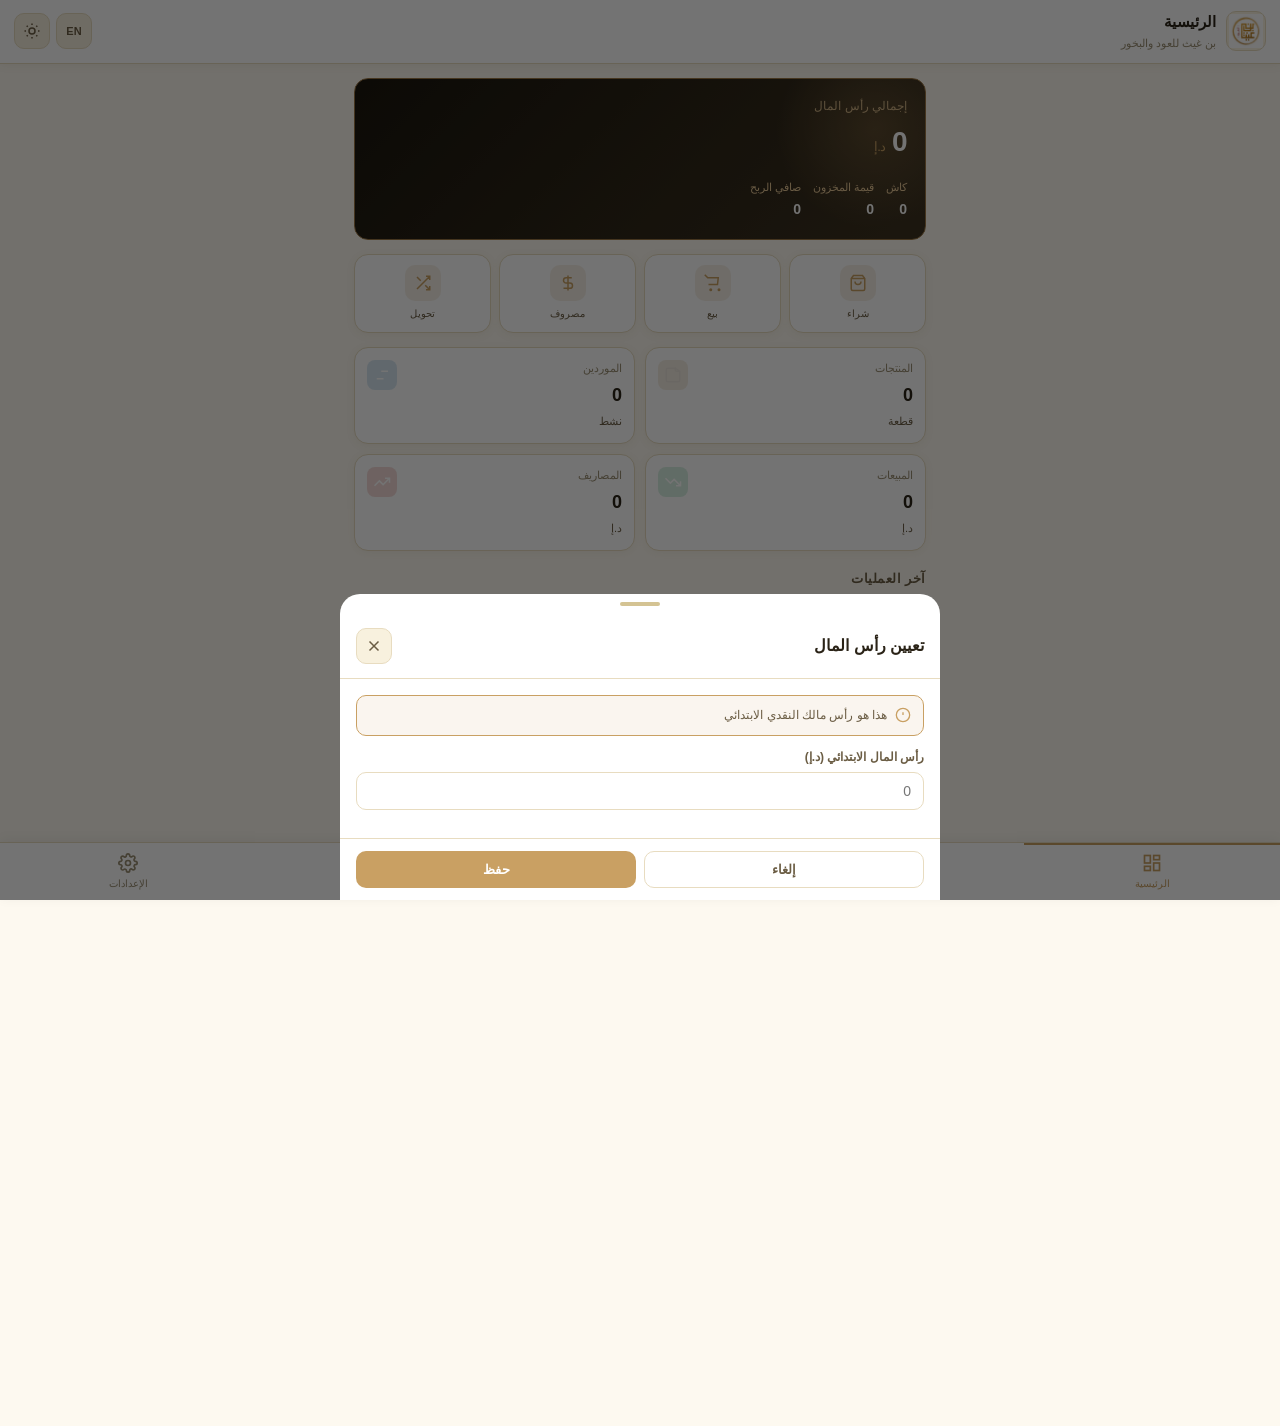
<file: index.html>
<!DOCTYPE html>
<html lang="ar" dir="rtl">
<head>
<meta charset="UTF-8">
<meta name="viewport" content="width=device-width, initial-scale=1.0, maximum-scale=1.0, user-scalable=no">
<meta name="theme-color" content="#0a0a0a">
<meta name="apple-mobile-web-app-capable" content="yes">
<meta name="apple-mobile-web-app-status-bar-style" content="black-translucent">
<meta name="apple-mobile-web-app-title" content="بن غيث">
<title>بن غيث للعود والبخور - نظام إدارة</title>
<link rel="manifest" href='data:application/manifest+json,{"name":"binGhaith Oud ERP","short_name":"بن غيث","start_url":".","display":"standalone","background_color":"#0a0a0a","theme_color":"#0a0a0a","orientation":"portrait","icons":[{"src":"[data-uri]","sizes":"192x192","type":"image/png"}]}'>
<style>
:root{
  --gold:#c9a063;--gold-light:#e8c896;--gold-dark:#9a7644;
  --cream:#f5ebd6;--cream-soft:#faf3e3;
  --bg:#fdf9f0;--bg-soft:#f8f1de;--card:#ffffff;--card-2:#fbf5e3;
  --text:#2a2317;--text-soft:#6b5d44;--text-dim:#9a8e72;
  --border:#e8dcc0;--border-strong:#d4c393;
  --danger:#c0392b;--success:#27ae60;--warn:#e67e22;--info:#2980b9;
  --shadow:0 2px 8px rgba(154,118,68,.08);--shadow-lg:0 8px 24px rgba(154,118,68,.15);
  --radius:14px;--radius-sm:10px;
}
[data-theme="dark"]{
  --bg:#0d0b07;--bg-soft:#151108;--card:#1a160d;--card-2:#221c10;
  --text:#f5ebd6;--text-soft:#c9b896;--text-dim:#8a7a5c;
  --border:#2d2517;--border-strong:#3d3220;
  --shadow:0 2px 8px rgba(0,0,0,.4);--shadow-lg:0 8px 24px rgba(0,0,0,.6);
}
*{box-sizing:border-box;-webkit-tap-highlight-color:transparent}
html,body{margin:0;padding:0;height:100%;overflow-x:hidden}
body{
  font-family:'Tahoma','Segoe UI',-apple-system,BlinkMacSystemFont,Arial,sans-serif;
  background:var(--bg);color:var(--text);
  font-size:14px;line-height:1.6;
  padding-bottom:env(safe-area-inset-bottom);
  padding-top:env(safe-area-inset-top);
  transition:background .25s,color .25s;
}
body.lang-en{direction:ltr;text-align:left}
input,select,textarea,button{font-family:inherit;font-size:14px;color:inherit}
input,select,textarea{
  width:100%;padding:10px 12px;border:1px solid var(--border);
  border-radius:var(--radius-sm);background:var(--card);color:var(--text);
  outline:none;transition:border-color .15s;
}
input:focus,select:focus,textarea:focus{border-color:var(--gold)}
textarea{resize:vertical;min-height:60px}
button{cursor:pointer;border:none;background:none;padding:0}

/* ============ TOP BAR ============ */
.topbar{
  position:sticky;top:0;z-index:100;background:var(--card);
  border-bottom:1px solid var(--border);
  padding:10px 14px;display:flex;align-items:center;gap:10px;
  box-shadow:var(--shadow);
}
.topbar .logo{
  width:40px;height:40px;border-radius:10px;
  background:var(--card-2);
  display:flex;align-items:center;justify-content:center;
  overflow:hidden;flex-shrink:0;
  border:1px solid var(--border);
}
.topbar .logo img{width:100%;height:100%;object-fit:contain;padding:2px}
.topbar .title{flex:1;min-width:0}
.topbar .title h1{margin:0;font-size:15px;font-weight:600;color:var(--text);
  white-space:nowrap;overflow:hidden;text-overflow:ellipsis}
.topbar .title .sub{font-size:11px;color:var(--text-dim);margin-top:1px}
.topbar .actions{display:flex;gap:6px}
.icon-btn{
  width:36px;height:36px;border-radius:10px;background:var(--bg-soft);
  display:flex;align-items:center;justify-content:center;color:var(--text-soft);
  border:1px solid var(--border);transition:all .15s;
}
.icon-btn:active{transform:scale(.94)}
.icon-btn svg{width:18px;height:18px}

/* ============ BOTTOM NAV ============ */
.bottom-nav{
  position:fixed;bottom:0;left:0;right:0;background:var(--card);
  border-top:1px solid var(--border);z-index:90;
  display:grid;grid-template-columns:repeat(5,1fr);
  padding-bottom:env(safe-area-inset-bottom);
  box-shadow:0 -2px 12px rgba(0,0,0,.06);
}
.bottom-nav .nav-item{
  padding:8px 4px;display:flex;flex-direction:column;align-items:center;
  gap:3px;color:var(--text-dim);font-size:10px;
  border-top:2px solid transparent;transition:color .15s;
}
.bottom-nav .nav-item svg{width:20px;height:20px}
.bottom-nav .nav-item.active{color:var(--gold);border-top-color:var(--gold)}

/* ============ MAIN ============ */
.main{padding:14px 14px 90px;max-width:600px;margin:0 auto}
.page{display:none}
.page.active{display:block;animation:fadeIn .2s ease}
@keyframes fadeIn{from{opacity:0;transform:translateY(4px)}to{opacity:1;transform:none}}

.page-title{font-size:18px;font-weight:600;margin:4px 0 14px;display:flex;align-items:center;justify-content:space-between;gap:10px}
.page-title .actions{display:flex;gap:6px}
.section-title{font-size:13px;font-weight:600;color:var(--text-soft);
  margin:18px 0 8px;text-transform:uppercase;letter-spacing:.5px}

/* ============ CARDS ============ */
.card{background:var(--card);border:1px solid var(--border);
  border-radius:var(--radius);padding:14px;margin-bottom:10px;
  box-shadow:var(--shadow)}
.card-clickable{cursor:pointer;transition:transform .12s}
.card-clickable:active{transform:scale(.98)}

/* Dashboard stats */
.stats-grid{display:grid;grid-template-columns:1fr 1fr;gap:10px;margin-bottom:10px}
.stat-card{
  background:var(--card);border:1px solid var(--border);
  border-radius:var(--radius);padding:12px;
  position:relative;overflow:hidden;box-shadow:var(--shadow);
}
.stat-card .label{font-size:11px;color:var(--text-dim);font-weight:500;margin-bottom:4px}
.stat-card .value{font-size:18px;font-weight:700;color:var(--text)}
.stat-card .sub{font-size:11px;margin-top:3px;color:var(--text-soft)}
.stat-card .icon{
  position:absolute;top:12px;left:12px;width:30px;height:30px;
  border-radius:8px;display:flex;align-items:center;justify-content:center;
  opacity:.18
}
body.lang-en .stat-card .icon{left:auto;right:12px}
.stat-card .icon svg{width:18px;height:18px}
.stat-card.gold .icon{background:var(--gold);color:var(--gold-dark)}
.stat-card.success .icon{background:var(--success);color:#fff}
.stat-card.danger .icon{background:var(--danger);color:#fff}
.stat-card.info .icon{background:var(--info);color:#fff}
.stat-card.warn .icon{background:var(--warn);color:#fff}
.stat-card.full{grid-column:1/-1}

/* Hero capital card */
.hero-card{
  background:linear-gradient(135deg,#1a160d 0%,#2d2517 50%,#3d3220 100%);
  color:var(--gold-light);border-radius:var(--radius);
  padding:18px;margin-bottom:14px;position:relative;overflow:hidden;
  border:1px solid var(--gold-dark);
}
.hero-card::before{
  content:'';position:absolute;width:200px;height:200px;
  background:radial-gradient(circle,rgba(201,160,99,.25),transparent 70%);
  top:-50px;right:-50px;border-radius:50%;
}
.hero-card .label{font-size:12px;opacity:.85;margin-bottom:4px;position:relative}
.hero-card .value{font-size:28px;font-weight:700;color:#fff;position:relative;letter-spacing:-.5px}
.hero-card .unit{font-size:13px;color:var(--gold);margin-right:6px;font-weight:500}
body.lang-en .hero-card .unit{margin-right:0;margin-left:6px}
.hero-card .breakdown{display:flex;gap:12px;margin-top:14px;flex-wrap:wrap;position:relative}
.hero-card .breakdown div{font-size:11px}
.hero-card .breakdown div span{display:block;font-size:14px;color:#fff;font-weight:600;margin-top:2px}

/* Buttons */
.btn{
  display:inline-flex;align-items:center;justify-content:center;gap:6px;
  padding:10px 16px;border-radius:var(--radius-sm);font-weight:600;font-size:13px;
  transition:all .15s;border:1px solid transparent;
}
.btn:active{transform:scale(.96)}
.btn-primary{background:var(--gold);color:#fff}
.btn-primary:hover{background:var(--gold-dark)}
.btn-secondary{background:var(--bg-soft);color:var(--text);border-color:var(--border)}
.btn-danger{background:var(--danger);color:#fff}
.btn-success{background:var(--success);color:#fff}
.btn-ghost{background:transparent;color:var(--text-soft);border-color:var(--border)}
.btn-sm{padding:6px 10px;font-size:12px}
.btn-icon{padding:8px;width:36px;height:36px}
.btn svg{width:16px;height:16px}
.btn-block{width:100%;display:flex}
.btn-fab{
  position:fixed;bottom:80px;left:16px;width:54px;height:54px;
  border-radius:50%;background:var(--gold);color:#fff;
  display:flex;align-items:center;justify-content:center;
  box-shadow:0 6px 20px rgba(201,160,99,.5);z-index:80;
}
body.lang-en .btn-fab{left:auto;right:16px}
.btn-fab svg{width:24px;height:24px}
.btn-fab:active{transform:scale(.94)}

/* Form */
.form-group{margin-bottom:12px}
.form-group label{display:block;font-size:12px;font-weight:600;
  color:var(--text-soft);margin-bottom:5px}
.form-row{display:grid;grid-template-columns:1fr 1fr;gap:10px}
.form-help{font-size:11px;color:var(--text-dim);margin-top:3px}

/* List */
.list-item{
  background:var(--card);border:1px solid var(--border);
  border-radius:var(--radius);padding:12px;margin-bottom:8px;
  display:flex;align-items:flex-start;gap:10px;
  box-shadow:var(--shadow);
}
.list-item .avatar{
  width:42px;height:42px;border-radius:10px;
  background:var(--bg-soft);display:flex;align-items:center;justify-content:center;
  color:var(--gold);font-weight:600;font-size:14px;flex-shrink:0;
  border:1px solid var(--border);
}
.list-item .avatar svg{width:20px;height:20px}
.list-item .body{flex:1;min-width:0}
.list-item .body .title{font-weight:600;font-size:14px;color:var(--text);
  margin-bottom:2px;display:flex;align-items:center;gap:6px;flex-wrap:wrap}
.list-item .body .meta{font-size:11px;color:var(--text-dim);
  display:flex;gap:8px;flex-wrap:wrap;align-items:center}
.list-item .body .desc{font-size:12px;color:var(--text-soft);margin-top:3px;
  display:-webkit-box;-webkit-line-clamp:2;-webkit-box-orient:vertical;
  overflow:hidden}
.list-item .actions{display:flex;gap:4px;flex-shrink:0}
.list-item .actions .icon-btn{width:30px;height:30px;border-radius:8px}
.list-item .actions .icon-btn svg{width:14px;height:14px}

/* Tag/badge */
.badge{display:inline-block;padding:2px 8px;border-radius:8px;
  font-size:10px;font-weight:600;background:var(--bg-soft);color:var(--text-soft);
  border:1px solid var(--border)}
.badge-gold{background:rgba(201,160,99,.15);color:var(--gold-dark);border-color:var(--gold)}
.badge-success{background:rgba(39,174,96,.12);color:var(--success);border-color:#27ae60}
.badge-danger{background:rgba(192,57,43,.12);color:var(--danger);border-color:#c0392b}
.badge-info{background:rgba(41,128,185,.12);color:var(--info);border-color:#2980b9}
.badge-warn{background:rgba(230,126,34,.12);color:var(--warn);border-color:#e67e22}

/* Rating stars */
.stars{display:inline-flex;gap:1px;color:var(--gold)}
.stars svg{width:12px;height:12px;fill:currentColor}
.stars .empty{color:var(--border-strong)}

/* Empty state */
.empty{text-align:center;padding:40px 20px;color:var(--text-dim)}
.empty svg{width:48px;height:48px;opacity:.4;margin-bottom:10px}
.empty .title{font-size:14px;font-weight:600;color:var(--text-soft);margin-bottom:4px}
.empty .desc{font-size:12px}

/* Search bar */
.search-bar{position:relative;margin-bottom:12px}
.search-bar input{padding-right:38px}
body.lang-en .search-bar input{padding-right:12px;padding-left:38px}
.search-bar svg{position:absolute;top:50%;right:12px;transform:translateY(-50%);
  width:16px;height:16px;color:var(--text-dim);pointer-events:none}
body.lang-en .search-bar svg{right:auto;left:12px}

/* Tabs */
.tabs{display:flex;gap:4px;background:var(--bg-soft);padding:4px;
  border-radius:var(--radius-sm);margin-bottom:14px;overflow-x:auto;
  -webkit-overflow-scrolling:touch;scrollbar-width:none}
.tabs::-webkit-scrollbar{display:none}
.tabs .tab{flex:1;padding:8px 12px;text-align:center;
  font-size:12px;font-weight:600;color:var(--text-dim);
  border-radius:8px;white-space:nowrap;transition:all .15s;cursor:pointer}
.tabs .tab.active{background:var(--card);color:var(--gold);box-shadow:var(--shadow)}

/* Modal */
.modal-overlay{
  position:fixed;inset:0;background:rgba(0,0,0,.55);z-index:200;
  display:none;align-items:flex-end;justify-content:center;
  animation:overlayIn .2s ease;
}
.modal-overlay.active{display:flex}
@keyframes overlayIn{from{opacity:0}to{opacity:1}}
.modal{
  background:var(--card);width:100%;max-width:600px;max-height:92vh;
  border-radius:20px 20px 0 0;overflow:hidden;
  display:flex;flex-direction:column;
  animation:modalIn .25s cubic-bezier(.2,.9,.3,1);
}
@keyframes modalIn{from{transform:translateY(100%)}to{transform:none}}
.modal-header{padding:14px 16px;border-bottom:1px solid var(--border);
  display:flex;align-items:center;justify-content:space-between;
  background:var(--card);position:sticky;top:0;z-index:2}
.modal-header h3{margin:0;font-size:16px;font-weight:600}
.modal-body{padding:16px;overflow-y:auto;flex:1;-webkit-overflow-scrolling:touch}
.modal-footer{padding:12px 16px;border-top:1px solid var(--border);
  display:flex;gap:8px;background:var(--card)}
.modal-footer .btn{flex:1}
.modal-handle{width:40px;height:4px;background:var(--border-strong);
  border-radius:2px;margin:8px auto;display:block}

/* Toast */
.toast{
  position:fixed;top:20px;left:50%;transform:translateX(-50%);
  background:var(--text);color:var(--card);
  padding:10px 18px;border-radius:24px;font-size:13px;font-weight:500;
  box-shadow:var(--shadow-lg);z-index:300;
  animation:toastIn .25s ease;max-width:90%;text-align:center;
}
@keyframes toastIn{from{opacity:0;transform:translateX(-50%) translateY(-20px)}to{opacity:1;transform:translateX(-50%)}}
.toast.success{background:var(--success);color:#fff}
.toast.danger{background:var(--danger);color:#fff}

/* Detail page */
.detail-header{
  background:linear-gradient(135deg,var(--card-2),var(--bg-soft));
  border-radius:var(--radius);padding:18px;margin-bottom:14px;
  border:1px solid var(--border);text-align:center
}
.detail-header .avatar-lg{
  width:64px;height:64px;border-radius:16px;
  background:var(--gold);color:#fff;
  display:flex;align-items:center;justify-content:center;
  font-size:24px;font-weight:600;margin:0 auto 10px;
}
.detail-header h2{margin:0 0 4px;font-size:18px}
.detail-header .sub{font-size:13px;color:var(--text-soft)}

.kv-list{background:var(--card);border:1px solid var(--border);
  border-radius:var(--radius);overflow:hidden;margin-bottom:10px}
.kv-row{padding:10px 14px;display:flex;justify-content:space-between;
  align-items:center;border-bottom:1px solid var(--border);gap:10px}
.kv-row:last-child{border-bottom:none}
.kv-row .k{font-size:12px;color:var(--text-soft);font-weight:500}
.kv-row .v{font-size:13px;color:var(--text);font-weight:600;text-align:end;
  word-break:break-word}

/* Switch */
.switch{position:relative;display:inline-block;width:42px;height:24px;flex-shrink:0}
.switch input{opacity:0;width:0;height:0}
.switch .slider{position:absolute;cursor:pointer;inset:0;background:var(--border-strong);
  border-radius:24px;transition:.2s}
.switch .slider:before{content:'';position:absolute;height:18px;width:18px;
  right:3px;bottom:3px;background:#fff;border-radius:50%;transition:.2s}
body.lang-en .switch .slider:before{right:auto;left:3px}
.switch input:checked+.slider{background:var(--gold)}
.switch input:checked+.slider:before{transform:translateX(-18px)}
body.lang-en .switch input:checked+.slider:before{transform:translateX(18px)}

/* Chip selector */
.chips{display:flex;flex-wrap:wrap;gap:6px;margin-bottom:8px}
.chip{padding:6px 12px;border-radius:18px;font-size:12px;font-weight:500;
  background:var(--bg-soft);color:var(--text-soft);border:1px solid var(--border);
  cursor:pointer;transition:all .15s}
.chip.active{background:var(--gold);color:#fff;border-color:var(--gold)}

/* Photo grid */
.photo-grid{display:grid;grid-template-columns:repeat(3,1fr);gap:6px;margin-top:8px}
.photo-grid .photo{aspect-ratio:1;background:var(--bg-soft);border-radius:8px;
  position:relative;overflow:hidden;border:1px solid var(--border)}
.photo-grid .photo img{width:100%;height:100%;object-fit:cover}
.photo-grid .photo .remove{position:absolute;top:3px;right:3px;
  width:22px;height:22px;background:rgba(0,0,0,.7);color:#fff;
  border-radius:50%;display:flex;align-items:center;justify-content:center;font-size:14px}
.photo-grid .photo.add{display:flex;align-items:center;justify-content:center;
  color:var(--text-dim);cursor:pointer;border:1.5px dashed var(--border-strong);background:transparent}
.photo-grid .photo.add svg{width:22px;height:22px}

/* Tip box */
.tip{background:rgba(201,160,99,.1);border:1px solid var(--gold);
  border-radius:var(--radius-sm);padding:10px 12px;font-size:12px;
  color:var(--text-soft);margin-bottom:12px;display:flex;gap:8px}
.tip svg{width:16px;height:16px;color:var(--gold);flex-shrink:0;margin-top:1px}

/* Alert */
.alert{padding:10px 12px;border-radius:var(--radius-sm);font-size:12px;
  margin-bottom:10px;display:flex;gap:8px;align-items:flex-start}
.alert svg{width:16px;height:16px;flex-shrink:0;margin-top:1px}
.alert-warn{background:rgba(230,126,34,.1);border:1px solid var(--warn);color:var(--warn)}
.alert-danger{background:rgba(192,57,43,.1);border:1px solid var(--danger);color:var(--danger)}
.alert-info{background:rgba(41,128,185,.1);border:1px solid var(--info);color:var(--info)}

/* Ledger entries */
.ledger-entry{
  background:var(--card);border:1px solid var(--border);
  border-radius:var(--radius);padding:10px 12px;margin-bottom:6px;
  display:flex;align-items:center;gap:10px;
}
.ledger-entry .ic{
  width:36px;height:36px;border-radius:10px;
  display:flex;align-items:center;justify-content:center;flex-shrink:0
}
.ledger-entry .ic svg{width:16px;height:16px}
.ledger-entry .body{flex:1;min-width:0}
.ledger-entry .body .t{font-size:13px;font-weight:600}
.ledger-entry .body .d{font-size:11px;color:var(--text-dim);margin-top:2px}
.ledger-entry .amt{font-size:14px;font-weight:700;flex-shrink:0;white-space:nowrap}
.ledger-entry.purchase .ic{background:rgba(230,126,34,.15);color:var(--warn)}
.ledger-entry.purchase .amt{color:var(--danger)}
.ledger-entry.sale .ic{background:rgba(39,174,96,.15);color:var(--success)}
.ledger-entry.sale .amt{color:var(--success)}
.ledger-entry.expense .ic{background:rgba(192,57,43,.15);color:var(--danger)}
.ledger-entry.expense .amt{color:var(--danger)}
.ledger-entry.transfer .ic{background:rgba(41,128,185,.15);color:var(--info)}
.ledger-entry.transfer .amt{color:var(--info)}

/* Log entries */
.log-entry{
  background:var(--card);border:1px solid var(--border);
  border-radius:var(--radius-sm);padding:8px 10px;margin-bottom:5px;
  font-size:11px;display:flex;gap:6px;align-items:flex-start;
}
.log-entry .lvl{
  padding:1px 6px;border-radius:4px;font-size:9px;font-weight:700;
  text-transform:uppercase;flex-shrink:0;letter-spacing:.3px;font-family:monospace
}
.log-entry .lvl.error{background:rgba(192,57,43,.15);color:var(--danger)}
.log-entry .lvl.info{background:rgba(41,128,185,.15);color:var(--info)}
.log-entry .lvl.warn{background:rgba(230,126,34,.15);color:var(--warn)}
.log-entry .lvl.act{background:rgba(39,174,96,.15);color:var(--success)}
.log-entry .lvl.sys{background:rgba(154,142,114,.15);color:var(--text-soft)}
.log-entry .msg{flex:1;color:var(--text-soft);min-width:0;word-break:break-word}
.log-entry .ts{color:var(--text-dim);font-size:10px;flex-shrink:0;font-family:monospace}

/* Splash */
.splash{
  position:fixed;inset:0;background:linear-gradient(135deg,#0d0b07,#221c10);
  display:flex;flex-direction:column;align-items:center;justify-content:center;
  z-index:1000;color:var(--gold-light);
}
.splash .logo-big{
  width:180px;height:180px;border-radius:50%;
  background:transparent;
  display:flex;align-items:center;justify-content:center;
  overflow:hidden;margin-bottom:18px;
  animation:pulse 1.5s ease-in-out infinite;
}
.splash .logo-big img{width:100%;height:100%;object-fit:contain}
@keyframes pulse{0%,100%{transform:scale(1)}50%{transform:scale(1.05)}}
.splash h1{margin:0 0 5px;font-size:22px;color:var(--gold)}
.splash .tagline{font-size:13px;opacity:.7}

/* Custom scrollbar */
::-webkit-scrollbar{width:6px;height:6px}
::-webkit-scrollbar-track{background:transparent}
::-webkit-scrollbar-thumb{background:var(--border-strong);border-radius:3px}

/* Helper text small */
.helper{font-size:11px;color:var(--text-dim);margin-top:6px}

/* Quick action grid */
.quick-grid{display:grid;grid-template-columns:repeat(4,1fr);gap:8px;margin-bottom:14px}
.quick-item{
  background:var(--card);border:1px solid var(--border);
  border-radius:var(--radius);padding:10px 6px;
  display:flex;flex-direction:column;align-items:center;gap:5px;
  font-size:10px;color:var(--text-soft);text-align:center;
  box-shadow:var(--shadow);transition:transform .12s;cursor:pointer
}
.quick-item:active{transform:scale(.95)}
.quick-item .ic{width:36px;height:36px;border-radius:10px;
  background:rgba(201,160,99,.15);color:var(--gold);
  display:flex;align-items:center;justify-content:center}
.quick-item .ic svg{width:18px;height:18px}

/* misc */
.spacer{height:10px}
.divider{height:1px;background:var(--border);margin:10px 0}
.text-muted{color:var(--text-dim);font-size:11px}
.text-success{color:var(--success)}
.text-danger{color:var(--danger)}
.text-warn{color:var(--warn)}
.fw-bold{font-weight:700}

/* Settings rows */
.setting-row{
  padding:12px 14px;display:flex;align-items:center;
  justify-content:space-between;border-bottom:1px solid var(--border);gap:10px
}
.setting-row:last-child{border-bottom:none}
.setting-row .info{flex:1;min-width:0}
.setting-row .info .label{font-size:13px;font-weight:500}
.setting-row .info .desc{font-size:11px;color:var(--text-dim);margin-top:2px}

/* Chart */
.bar-chart{display:flex;align-items:flex-end;height:120px;gap:6px;padding:10px 0}
.bar-chart .bar{flex:1;background:linear-gradient(180deg,var(--gold),var(--gold-dark));
  border-radius:6px 6px 0 0;min-height:4px;position:relative;cursor:pointer}
.bar-chart .bar:hover::before{
  content:attr(data-val);position:absolute;top:-22px;left:50%;
  transform:translateX(-50%);font-size:10px;font-weight:600;
  background:var(--text);color:var(--card);padding:2px 6px;border-radius:4px;
  white-space:nowrap
}
.bar-chart-labels{display:flex;gap:6px;font-size:10px;color:var(--text-dim);
  text-align:center;margin-top:4px}
.bar-chart-labels span{flex:1}

/* Confirm dialog */
.confirm{background:var(--card);border-radius:var(--radius);
  padding:18px;text-align:center;max-width:90%;width:320px;
  box-shadow:var(--shadow-lg)}
.confirm h4{margin:0 0 6px;font-size:16px}
.confirm p{margin:0 0 14px;font-size:13px;color:var(--text-soft)}
.confirm .btns{display:flex;gap:8px}
.confirm .btns .btn{flex:1}

.center-overlay{
  position:fixed;inset:0;background:rgba(0,0,0,.55);z-index:200;
  display:none;align-items:center;justify-content:center
}
.center-overlay.active{display:flex}

</style>
</head>
<body>

<!-- ============== SPLASH ============== -->
<div class="splash" id="splash">
  <div class="logo-big"><img src="[data-uri]" alt="binGhaith"></div>
  <div class="tagline" style="margin-top:8px">للعود والبخور</div>
</div>

<!-- ============== TOP BAR ============== -->
<div class="topbar">
  <div class="logo"><img src="[data-uri]" alt="binGhaith"></div>
  <div class="title">
    <h1 id="topbarTitle">الرئيسية</h1>
    <div class="sub" id="topbarSub">بن غيث للعود والبخور</div>
  </div>
  <div class="actions">
    <button class="icon-btn" onclick="toggleLang()" id="langBtn" title="Language">
      <span id="langLabel" style="font-size:11px;font-weight:700">EN</span>
    </button>
    <button class="icon-btn" onclick="toggleTheme()" id="themeBtn" title="Theme">
      <svg id="themeIcon" viewBox="0 0 24 24" fill="none" stroke="currentColor" stroke-width="2"><circle cx="12" cy="12" r="4"/><path d="M12 2v2M12 20v2M4.93 4.93l1.41 1.41M17.66 17.66l1.41 1.41M2 12h2M20 12h2M6.34 17.66l-1.41 1.41M19.07 4.93l-1.41 1.41"/></svg>
    </button>
  </div>
</div>

<!-- ============== MAIN ============== -->
<div class="main">

<!-- ============== DASHBOARD ============== -->
<div class="page active" id="page-dashboard">
  <div class="hero-card">
    <div class="label" data-i18n="totalCapital">إجمالي رأس المال</div>
    <div class="value"><span id="dashTotalCapital">0</span><span class="unit" data-i18n="aed">د.إ</span></div>
    <div class="breakdown">
      <div data-i18n="cash">كاش<span id="dashCash">0</span></div>
      <div data-i18n="inventoryValue">قيمة المخزون<span id="dashInvValue">0</span></div>
      <div data-i18n="netProfit">صافي الربح<span id="dashProfit">0</span></div>
    </div>
  </div>

  <div class="quick-grid">
    <div class="quick-item" onclick="navigate('add-purchase')">
      <div class="ic"><svg viewBox="0 0 24 24" fill="none" stroke="currentColor" stroke-width="2"><path d="M6 2 3 6v14a2 2 0 0 0 2 2h14a2 2 0 0 0 2-2V6l-3-4Z"/><path d="M3 6h18M16 10a4 4 0 0 1-8 0"/></svg></div>
      <span data-i18n="purchase">شراء</span>
    </div>
    <div class="quick-item" onclick="navigate('add-sale')">
      <div class="ic"><svg viewBox="0 0 24 24" fill="none" stroke="currentColor" stroke-width="2"><circle cx="9" cy="21" r="1"/><circle cx="20" cy="21" r="1"/><path d="m1 1 4 4h14l-1 9H6"/></svg></div>
      <span data-i18n="sale">بيع</span>
    </div>
    <div class="quick-item" onclick="navigate('add-expense')">
      <div class="ic"><svg viewBox="0 0 24 24" fill="none" stroke="currentColor" stroke-width="2"><path d="M12 2v20M17 5H9.5a3.5 3.5 0 0 0 0 7h5a3.5 3.5 0 0 1 0 7H6"/></svg></div>
      <span data-i18n="expense">مصروف</span>
    </div>
    <div class="quick-item" onclick="navigate('add-transfer')">
      <div class="ic"><svg viewBox="0 0 24 24" fill="none" stroke="currentColor" stroke-width="2"><path d="M16 3h5v5M4 20 21 3M21 16v5h-5M15 15l6 6M4 4l5 5"/></svg></div>
      <span data-i18n="transfer">تحويل</span>
    </div>
  </div>

  <div class="stats-grid">
    <div class="stat-card gold">
      <div class="icon"><svg viewBox="0 0 24 24" fill="none" stroke="currentColor" stroke-width="2"><path d="M20 7h-3a2 2 0 0 1-2-2V2"/><path d="M21 7v12a2 2 0 0 1-2 2H5a2 2 0 0 1-2-2V5a2 2 0 0 1 2-2h10z"/></svg></div>
      <div class="label" data-i18n="totalProducts">المنتجات</div>
      <div class="value" id="dashProducts">0</div>
      <div class="sub" data-i18n="items">قطعة</div>
    </div>
    <div class="stat-card info">
      <div class="icon"><svg viewBox="0 0 24 24" fill="none" stroke="currentColor" stroke-width="2"><path d="M20 7h-9M14 17H5M5 7h.01M19 17h.01"/></svg></div>
      <div class="label" data-i18n="suppliers">الموردين</div>
      <div class="value" id="dashSuppliers">0</div>
      <div class="sub" data-i18n="active">نشط</div>
    </div>
    <div class="stat-card success">
      <div class="icon"><svg viewBox="0 0 24 24" fill="none" stroke="currentColor" stroke-width="2"><polyline points="22 17 13.5 8.5 8.5 13.5 2 7"/><polyline points="16 17 22 17 22 11"/></svg></div>
      <div class="label" data-i18n="totalSales">المبيعات</div>
      <div class="value"><span id="dashSales">0</span></div>
      <div class="sub" data-i18n="aed">د.إ</div>
    </div>
    <div class="stat-card danger">
      <div class="icon"><svg viewBox="0 0 24 24" fill="none" stroke="currentColor" stroke-width="2"><polyline points="22 7 13.5 15.5 8.5 10.5 2 17"/><polyline points="16 7 22 7 22 13"/></svg></div>
      <div class="label" data-i18n="totalExpenses">المصاريف</div>
      <div class="value"><span id="dashExpenses">0</span></div>
      <div class="sub" data-i18n="aed">د.إ</div>
    </div>
  </div>

  <div id="alertsBox"></div>

  <div class="section-title" data-i18n="recentActivity">آخر العمليات</div>
  <div id="recentLedger"></div>

  <div class="section-title" data-i18n="topProducts">أفضل المنتجات</div>
  <div id="topProducts"></div>

  <div class="section-title" data-i18n="warehouses">المخازن</div>
  <div id="warehouseSummary"></div>
</div>

<!-- ============== PRODUCTS ============== -->
<div class="page" id="page-products">
  <div class="page-title">
    <span data-i18n="products">المنتجات</span>
    <div class="actions">
      <button class="icon-btn" onclick="openAddProduct()">
        <svg viewBox="0 0 24 24" fill="none" stroke="currentColor" stroke-width="2"><path d="M12 5v14M5 12h14"/></svg>
      </button>
    </div>
  </div>
  <div class="search-bar">
    <input type="text" id="productSearch" oninput="renderProducts()" placeholder="بحث...">
    <svg viewBox="0 0 24 24" fill="none" stroke="currentColor" stroke-width="2"><circle cx="11" cy="11" r="8"/><path d="m21 21-4.3-4.3"/></svg>
  </div>
  <div class="tabs" id="productTabs"></div>
  <div id="productsList"></div>
</div>

<!-- ============== SUPPLIERS ============== -->
<div class="page" id="page-suppliers">
  <div class="page-title">
    <span data-i18n="suppliers">الموردين</span>
    <div class="actions">
      <button class="icon-btn" onclick="openAddSupplier()">
        <svg viewBox="0 0 24 24" fill="none" stroke="currentColor" stroke-width="2"><path d="M12 5v14M5 12h14"/></svg>
      </button>
    </div>
  </div>
  <div class="search-bar">
    <input type="text" id="supplierSearch" oninput="renderSuppliers()" placeholder="بحث...">
    <svg viewBox="0 0 24 24" fill="none" stroke="currentColor" stroke-width="2"><circle cx="11" cy="11" r="8"/><path d="m21 21-4.3-4.3"/></svg>
  </div>
  <div id="suppliersList"></div>
</div>

<!-- ============== FINANCE (Ledger) ============== -->
<div class="page" id="page-finance">
  <div class="page-title"><span data-i18n="finance">المالية</span></div>

  <div class="hero-card">
    <div class="label" data-i18n="cashBalance">الرصيد النقدي</div>
    <div class="value"><span id="finCash">0</span><span class="unit" data-i18n="aed">د.إ</span></div>
    <div class="breakdown">
      <div data-i18n="totalSales">مبيعات<span id="finSales">0</span></div>
      <div data-i18n="totalPurchases">مشتريات<span id="finPurchases">0</span></div>
      <div data-i18n="totalExpenses">مصاريف<span id="finExpenses">0</span></div>
    </div>
  </div>

  <div class="tabs">
    <div class="tab active" onclick="filterLedger('all',this)" data-i18n="all">الكل</div>
    <div class="tab" onclick="filterLedger('purchase',this)" data-i18n="purchases">مشتريات</div>
    <div class="tab" onclick="filterLedger('sale',this)" data-i18n="sales">مبيعات</div>
    <div class="tab" onclick="filterLedger('expense',this)" data-i18n="expenses">مصاريف</div>
    <div class="tab" onclick="filterLedger('transfer',this)" data-i18n="transfers">تحويلات</div>
  </div>

  <div id="ledgerList"></div>
</div>

<!-- ============== SETTINGS ============== -->
<div class="page" id="page-settings">
  <div class="page-title"><span data-i18n="settings">الإعدادات</span></div>

  <div class="section-title" data-i18n="categories">التصنيفات</div>
  <div class="card" style="padding:0">
    <div class="setting-row" onclick="openCategoryEditor('grades')">
      <div class="info">
        <div class="label" data-i18n="grades">درجات العود</div>
        <div class="desc" id="gradesCount"></div>
      </div>
      <svg width="16" height="16" viewBox="0 0 24 24" fill="none" stroke="currentColor" stroke-width="2"><polyline points="9 18 15 12 9 6"/></svg>
    </div>
    <div class="setting-row" onclick="openCategoryEditor('countries')">
      <div class="info">
        <div class="label" data-i18n="countries">الدول</div>
        <div class="desc" id="countriesCount"></div>
      </div>
      <svg width="16" height="16" viewBox="0 0 24 24" fill="none" stroke="currentColor" stroke-width="2"><polyline points="9 18 15 12 9 6"/></svg>
    </div>
    <div class="setting-row" onclick="openCategoryEditor('oudTypes')">
      <div class="info">
        <div class="label" data-i18n="oudTypes">أنواع العود</div>
        <div class="desc" id="oudTypesCount"></div>
      </div>
      <svg width="16" height="16" viewBox="0 0 24 24" fill="none" stroke="currentColor" stroke-width="2"><polyline points="9 18 15 12 9 6"/></svg>
    </div>
    <div class="setting-row" onclick="openCategoryEditor('productTypes')">
      <div class="info">
        <div class="label" data-i18n="productTypes">أنواع المنتجات</div>
        <div class="desc" id="productTypesCount"></div>
      </div>
      <svg width="16" height="16" viewBox="0 0 24 24" fill="none" stroke="currentColor" stroke-width="2"><polyline points="9 18 15 12 9 6"/></svg>
    </div>
    <div class="setting-row" onclick="openCategoryEditor('expenseTypes')">
      <div class="info">
        <div class="label" data-i18n="expenseTypes">أنواع المصاريف</div>
        <div class="desc" id="expenseTypesCount"></div>
      </div>
      <svg width="16" height="16" viewBox="0 0 24 24" fill="none" stroke="currentColor" stroke-width="2"><polyline points="9 18 15 12 9 6"/></svg>
    </div>
    <div class="setting-row" onclick="openCategoryEditor('warehouses')">
      <div class="info">
        <div class="label" data-i18n="warehouses">المخازن</div>
        <div class="desc" id="warehousesCount"></div>
      </div>
      <svg width="16" height="16" viewBox="0 0 24 24" fill="none" stroke="currentColor" stroke-width="2"><polyline points="9 18 15 12 9 6"/></svg>
    </div>
  </div>

  <div class="section-title" data-i18n="system">النظام</div>
  <div class="card" style="padding:0">
    <div class="setting-row" onclick="navigate('logs')">
      <div class="info">
        <div class="label" data-i18n="logs">السجلات</div>
        <div class="desc" data-i18n="logsDesc">سجل الأخطاء والنشاط</div>
      </div>
      <svg width="16" height="16" viewBox="0 0 24 24" fill="none" stroke="currentColor" stroke-width="2"><polyline points="9 18 15 12 9 6"/></svg>
    </div>
    <div class="setting-row" onclick="navigate('updates')">
      <div class="info">
        <div class="label" data-i18n="updates">التحديثات</div>
        <div class="desc" data-i18n="updatesDesc">سجل النسخ</div>
      </div>
      <svg width="16" height="16" viewBox="0 0 24 24" fill="none" stroke="currentColor" stroke-width="2"><polyline points="9 18 15 12 9 6"/></svg>
    </div>
    <div class="setting-row" onclick="exportData()">
      <div class="info">
        <div class="label" data-i18n="exportData">تصدير البيانات</div>
        <div class="desc" data-i18n="exportDesc">نسخة احتياطية JSON</div>
      </div>
      <svg width="16" height="16" viewBox="0 0 24 24" fill="none" stroke="currentColor" stroke-width="2"><polyline points="9 18 15 12 9 6"/></svg>
    </div>
    <div class="setting-row" onclick="document.getElementById('importFile').click()">
      <div class="info">
        <div class="label" data-i18n="importData">استيراد البيانات</div>
        <div class="desc" data-i18n="importDesc">استرجاع نسخة JSON</div>
      </div>
      <svg width="16" height="16" viewBox="0 0 24 24" fill="none" stroke="currentColor" stroke-width="2"><polyline points="9 18 15 12 9 6"/></svg>
      <input type="file" id="importFile" accept=".json" style="display:none" onchange="importData(event)">
    </div>
    <div class="setting-row" onclick="confirmReset()">
      <div class="info">
        <div class="label text-danger" data-i18n="resetAll">مسح كل البيانات</div>
        <div class="desc" data-i18n="resetDesc">حذف نهائي</div>
      </div>
      <svg width="16" height="16" viewBox="0 0 24 24" fill="none" stroke="currentColor" stroke-width="2"><polyline points="9 18 15 12 9 6"/></svg>
    </div>
  </div>

  <div class="section-title" data-i18n="about">عن النظام</div>
  <div class="card">
    <div style="text-align:center;padding:10px">
      <div style="font-weight:700;font-size:16px;color:var(--gold)">بن غيث ERP</div>
      <div class="text-muted" style="margin-top:4px">v<span id="currentVersion">1.0.0</span></div>
      <div class="text-muted" style="margin-top:6px">© 2026 binGhaith Oud</div>
    </div>
  </div>
</div>

<!-- ============== SUB PAGES ============== -->
<div class="page" id="page-logs">
  <div class="page-title">
    <button class="icon-btn" onclick="navigate('settings')"><svg viewBox="0 0 24 24" fill="none" stroke="currentColor" stroke-width="2"><polyline points="15 18 9 12 15 6"/></svg></button>
    <span data-i18n="logs">السجلات</span>
    <button class="icon-btn" onclick="clearLogs()"><svg viewBox="0 0 24 24" fill="none" stroke="currentColor" stroke-width="2"><polyline points="3 6 5 6 21 6"/><path d="M19 6 17.5 20a2 2 0 0 1-2 2H8.5a2 2 0 0 1-2-2L5 6"/></svg></button>
  </div>
  <div class="tabs">
    <div class="tab active" onclick="filterLogs('all',this)" data-i18n="all">الكل</div>
    <div class="tab" onclick="filterLogs('error',this)">Error</div>
    <div class="tab" onclick="filterLogs('act',this)">Activity</div>
    <div class="tab" onclick="filterLogs('sys',this)">System</div>
  </div>
  <div id="logsList"></div>
</div>

<div class="page" id="page-updates">
  <div class="page-title">
    <button class="icon-btn" onclick="navigate('settings')"><svg viewBox="0 0 24 24" fill="none" stroke="currentColor" stroke-width="2"><polyline points="15 18 9 12 15 6"/></svg></button>
    <span data-i18n="updates">التحديثات</span>
  </div>
  <div id="updatesList"></div>
</div>

<div class="page" id="page-product-detail">
  <div id="productDetailContent"></div>
</div>

<div class="page" id="page-supplier-detail">
  <div id="supplierDetailContent"></div>
</div>

</div>

<!-- ============== FAB ============== -->
<button class="btn-fab" id="fab" onclick="fabAction()" style="display:none">
  <svg viewBox="0 0 24 24" fill="none" stroke="currentColor" stroke-width="2.5"><path d="M12 5v14M5 12h14"/></svg>
</button>

<!-- ============== BOTTOM NAV ============== -->
<div class="bottom-nav">
  <div class="nav-item active" onclick="navigate('dashboard')" data-nav="dashboard">
    <svg viewBox="0 0 24 24" fill="none" stroke="currentColor" stroke-width="2"><rect x="3" y="3" width="7" height="9"/><rect x="14" y="3" width="7" height="5"/><rect x="14" y="12" width="7" height="9"/><rect x="3" y="16" width="7" height="5"/></svg>
    <span data-i18n="home">الرئيسية</span>
  </div>
  <div class="nav-item" onclick="navigate('products')" data-nav="products">
    <svg viewBox="0 0 24 24" fill="none" stroke="currentColor" stroke-width="2"><path d="M20.5 7.27 12 12.01l-8.5-4.74M12 22V12"/><path d="M19 16.5V8.6a2 2 0 0 0-1.05-1.76l-7-3.85a2 2 0 0 0-1.9 0l-7 3.85A2 2 0 0 0 1 8.61v8.79a2 2 0 0 0 1.05 1.76l7 3.85a2 2 0 0 0 1.9 0l7-3.85A2 2 0 0 0 19 16.5Z"/></svg>
    <span data-i18n="products">المنتجات</span>
  </div>
  <div class="nav-item" onclick="navigate('suppliers')" data-nav="suppliers">
    <svg viewBox="0 0 24 24" fill="none" stroke="currentColor" stroke-width="2"><path d="M17 21v-2a4 4 0 0 0-4-4H5a4 4 0 0 0-4 4v2"/><circle cx="9" cy="7" r="4"/><path d="M23 21v-2a4 4 0 0 0-3-3.87M16 3.13a4 4 0 0 1 0 7.75"/></svg>
    <span data-i18n="suppliers">الموردين</span>
  </div>
  <div class="nav-item" onclick="navigate('finance')" data-nav="finance">
    <svg viewBox="0 0 24 24" fill="none" stroke="currentColor" stroke-width="2"><line x1="12" y1="1" x2="12" y2="23"/><path d="M17 5H9.5a3.5 3.5 0 0 0 0 7h5a3.5 3.5 0 0 1 0 7H6"/></svg>
    <span data-i18n="finance">المالية</span>
  </div>
  <div class="nav-item" onclick="navigate('settings')" data-nav="settings">
    <svg viewBox="0 0 24 24" fill="none" stroke="currentColor" stroke-width="2"><circle cx="12" cy="12" r="3"/><path d="M19.4 15a1.65 1.65 0 0 0 .33 1.82l.06.06a2 2 0 0 1 0 2.83 2 2 0 0 1-2.83 0l-.06-.06a1.65 1.65 0 0 0-1.82-.33 1.65 1.65 0 0 0-1 1.51V21a2 2 0 0 1-2 2 2 2 0 0 1-2-2v-.09A1.65 1.65 0 0 0 9 19.4a1.65 1.65 0 0 0-1.82.33l-.06.06a2 2 0 0 1-2.83 0 2 2 0 0 1 0-2.83l.06-.06a1.65 1.65 0 0 0 .33-1.82 1.65 1.65 0 0 0-1.51-1H3a2 2 0 0 1-2-2 2 2 0 0 1 2-2h.09A1.65 1.65 0 0 0 4.6 9a1.65 1.65 0 0 0-.33-1.82l-.06-.06a2 2 0 0 1 0-2.83 2 2 0 0 1 2.83 0l.06.06a1.65 1.65 0 0 0 1.82.33H9a1.65 1.65 0 0 0 1-1.51V3a2 2 0 0 1 2-2 2 2 0 0 1 2 2v.09a1.65 1.65 0 0 0 1 1.51 1.65 1.65 0 0 0 1.82-.33l.06-.06a2 2 0 0 1 2.83 0 2 2 0 0 1 0 2.83l-.06.06a1.65 1.65 0 0 0-.33 1.82V9a1.65 1.65 0 0 0 1.51 1H21a2 2 0 0 1 2 2 2 2 0 0 1-2 2h-.09a1.65 1.65 0 0 0-1.51 1z"/></svg>
    <span data-i18n="settings">الإعدادات</span>
  </div>
</div>

<!-- ============== MODAL ============== -->
<div class="modal-overlay" id="modal">
  <div class="modal">
    <span class="modal-handle"></span>
    <div class="modal-header">
      <h3 id="modalTitle">عنوان</h3>
      <button class="icon-btn" onclick="closeModal()">
        <svg viewBox="0 0 24 24" fill="none" stroke="currentColor" stroke-width="2"><path d="M18 6L6 18M6 6l12 12"/></svg>
      </button>
    </div>
    <div class="modal-body" id="modalBody"></div>
    <div class="modal-footer" id="modalFooter"></div>
  </div>
</div>

<!-- Confirm overlay -->
<div class="center-overlay" id="confirmOverlay">
  <div class="confirm">
    <h4 id="confirmTitle">تأكيد</h4>
    <p id="confirmText"></p>
    <div class="btns">
      <button class="btn btn-ghost" onclick="closeConfirm()" data-i18n="cancel">إلغاء</button>
      <button class="btn btn-danger" id="confirmOk" data-i18n="confirm">تأكيد</button>
    </div>
  </div>
</div>

<script>
/* ====================================================================
   I18N — Arabic & English
==================================================================== */
const I18N = {
  ar: {
    home:"الرئيسية",products:"المنتجات",suppliers:"الموردين",finance:"المالية",settings:"الإعدادات",
    totalCapital:"إجمالي رأس المال",cash:"كاش",inventoryValue:"قيمة المخزون",netProfit:"صافي الربح",
    aed:"د.إ",totalProducts:"المنتجات",totalSales:"المبيعات",totalExpenses:"المصاريف",
    items:"قطعة",active:"نشط",purchase:"شراء",sale:"بيع",expense:"مصروف",transfer:"تحويل",
    recentActivity:"آخر العمليات",topProducts:"أفضل المنتجات",warehouses:"المخازن",
    cashBalance:"الرصيد النقدي",totalPurchases:"المشتريات",all:"الكل",purchases:"مشتريات",sales:"مبيعات",
    expenses:"مصاريف",transfers:"تحويلات",categories:"التصنيفات",grades:"درجات العود",countries:"الدول",
    oudTypes:"أنواع العود",productTypes:"أنواع المنتجات",expenseTypes:"أنواع المصاريف",
    system:"النظام",logs:"السجلات",logsDesc:"سجل الأخطاء والنشاط",updates:"التحديثات",updatesDesc:"سجل النسخ",
    exportData:"تصدير البيانات",exportDesc:"نسخة احتياطية JSON",importData:"استيراد البيانات",
    importDesc:"استرجاع نسخة JSON",resetAll:"مسح كل البيانات",resetDesc:"حذف نهائي",about:"عن النظام",
    cancel:"إلغاء",confirm:"تأكيد",save:"حفظ",add:"إضافة",edit:"تعديل",delete:"حذف",close:"إغلاق",
    name:"الاسم",country:"الدولة",phone:"الهاتف",whatsapp:"واتساب",email:"البريد",rating:"التقييم",
    notes:"ملاحظات",grade:"الدرجة",weight:"الوزن (جرام)",pricePerKg:"السعر/كيلو",pricePerGram:"السعر/جرام",
    supplier:"المورد",warehouse:"المخزن",photos:"الصور",date:"التاريخ",type:"النوع",purchaseHistory:"سجل المشتريات",
    addSupplier:"إضافة مورد",addProduct:"إضافة منتج",addPurchase:"تسجيل شراء",addSale:"تسجيل بيع",
    addExpense:"إضافة مصروف",addTransfer:"تحويل بين المخازن",fromWarehouse:"من مخزن",toWarehouse:"إلى مخزن",
    quantity:"الكمية",amount:"المبلغ",description:"الوصف",sellingPrice:"سعر البيع",profit:"الربح",
    noData:"لا توجد بيانات",noDataDesc:"ابدأ بإضافة بياناتك الأولى",saved:"تم الحفظ",deleted:"تم الحذف",
    confirmDelete:"حذف نهائي؟",confirmResetMsg:"سيتم حذف جميع البيانات نهائياً!",viewAll:"عرض الكل",
    addItem:"إضافة عنصر",enterName:"أدخل الاسم",lowStock:"مخزون منخفض",alert:"تنبيه",
    insufficient:"الرصيد غير كافي",unitPrice:"سعر الوحدة",total:"الإجمالي",capitalUpdate:"تحديث رأس المال",
    initialCapital:"رأس المال الابتدائي",setCapital:"تعيين رأس المال",required:"مطلوب",
    appName:"بن غيث للعود والبخور",tagline:"نظام إدارة شامل",noResults:"لا توجد نتائج",
    welcomeFirst:"مرحباً بك",welcomeFirstDesc:"أدخل رأس مالك الابتدائي للبدء",start:"ابدأ",
  },
  en: {
    home:"Home",products:"Products",suppliers:"Suppliers",finance:"Finance",settings:"Settings",
    totalCapital:"Total Capital",cash:"Cash",inventoryValue:"Inventory Value",netProfit:"Net Profit",
    aed:"AED",totalProducts:"Products",totalSales:"Sales",totalExpenses:"Expenses",
    items:"items",active:"active",purchase:"Purchase",sale:"Sale",expense:"Expense",transfer:"Transfer",
    recentActivity:"Recent Activity",topProducts:"Top Products",warehouses:"Warehouses",
    cashBalance:"Cash Balance",totalPurchases:"Purchases",all:"All",purchases:"Purchases",sales:"Sales",
    expenses:"Expenses",transfers:"Transfers",categories:"Categories",grades:"Oud Grades",countries:"Countries",
    oudTypes:"Oud Types",productTypes:"Product Types",expenseTypes:"Expense Types",
    system:"System",logs:"Logs",logsDesc:"Error & activity log",updates:"Updates",updatesDesc:"Version history",
    exportData:"Export Data",exportDesc:"JSON backup",importData:"Import Data",importDesc:"Restore JSON",
    resetAll:"Reset All Data",resetDesc:"Permanent delete",about:"About",
    cancel:"Cancel",confirm:"Confirm",save:"Save",add:"Add",edit:"Edit",delete:"Delete",close:"Close",
    name:"Name",country:"Country",phone:"Phone",whatsapp:"WhatsApp",email:"Email",rating:"Rating",
    notes:"Notes",grade:"Grade",weight:"Weight (g)",pricePerKg:"Price/Kg",pricePerGram:"Price/Gram",
    supplier:"Supplier",warehouse:"Warehouse",photos:"Photos",date:"Date",type:"Type",purchaseHistory:"Purchase History",
    addSupplier:"Add Supplier",addProduct:"Add Product",addPurchase:"Record Purchase",addSale:"Record Sale",
    addExpense:"Add Expense",addTransfer:"Transfer Between Warehouses",fromWarehouse:"From",toWarehouse:"To",
    quantity:"Quantity",amount:"Amount",description:"Description",sellingPrice:"Selling Price",profit:"Profit",
    noData:"No data",noDataDesc:"Add your first record to start",saved:"Saved",deleted:"Deleted",
    confirmDelete:"Delete permanently?",confirmResetMsg:"All data will be permanently deleted!",viewAll:"View All",
    addItem:"Add Item",enterName:"Enter name",lowStock:"Low stock",alert:"Alert",
    insufficient:"Insufficient balance",unitPrice:"Unit Price",total:"Total",capitalUpdate:"Update Capital",
    initialCapital:"Initial Capital",setCapital:"Set Capital",required:"Required",
    appName:"binGhaith Oud",tagline:"Complete Management System",noResults:"No results",
    welcomeFirst:"Welcome",welcomeFirstDesc:"Enter your initial capital to begin",start:"Start",
  }
};
let LANG = localStorage.getItem('bgo_lang') || 'ar';
function t(key){return (I18N[LANG]||I18N.ar)[key] || key;}
function applyI18n(){
  document.querySelectorAll('[data-i18n]').forEach(el=>{
    const k = el.getAttribute('data-i18n');
    const txt = t(k);
    // only update text nodes (preserve children)
    if(el.children.length===0) el.textContent = txt;
    else{
      // for elements with children, update only first text node
      const tn = Array.from(el.childNodes).find(n=>n.nodeType===3);
      if(tn) tn.nodeValue = txt;
      else el.insertBefore(document.createTextNode(txt), el.firstChild);
    }
  });
  document.documentElement.lang = LANG;
  document.documentElement.dir = LANG==='ar'?'rtl':'ltr';
  document.body.classList.toggle('lang-en', LANG==='en');
  document.getElementById('langLabel').textContent = LANG==='ar'?'EN':'ع';
  document.getElementById('topbarSub').textContent = t('appName');
}
function toggleLang(){
  LANG = LANG==='ar'?'en':'ar';
  localStorage.setItem('bgo_lang', LANG);
  applyI18n();
  renderAll();
}

/* ====================================================================
   THEME
==================================================================== */
function applyTheme(){
  const dark = localStorage.getItem('bgo_theme')==='dark';
  document.documentElement.setAttribute('data-theme', dark?'dark':'light');
  const ic = document.getElementById('themeIcon');
  if(dark){
    ic.innerHTML = '<path d="M21 12.79A9 9 0 1 1 11.21 3 7 7 0 0 0 21 12.79z"/>';
  } else {
    ic.innerHTML = '<circle cx="12" cy="12" r="4"/><path d="M12 2v2M12 20v2M4.93 4.93l1.41 1.41M17.66 17.66l1.41 1.41M2 12h2M20 12h2M6.34 17.66l-1.41 1.41M19.07 4.93l-1.41 1.41"/>';
  }
}
function toggleTheme(){
  const cur = localStorage.getItem('bgo_theme')==='dark';
  localStorage.setItem('bgo_theme', cur?'light':'dark');
  applyTheme();
}

/* ====================================================================
   STATE & STORAGE
==================================================================== */
const STORAGE_KEY = 'binGhaith_oud_v1';
const VERSION = '1.0.0';
const RELEASE_DATE = '2026-05-19';

const DEFAULT_STATE = {
  meta:{
    initialCapital: 0,
    initialized: false,
    createdAt: null,
    version: VERSION,
  },
  categories:{
    grades:[
      {id:'g1',name:'A',nameEn:'A'},
      {id:'g2',name:'AA',nameEn:'AA'},
      {id:'g3',name:'AAA',nameEn:'AAA'},
      {id:'g4',name:'VIP',nameEn:'VIP'},
      {id:'g5',name:'Royal',nameEn:'Royal'},
      {id:'g6',name:'Kinam',nameEn:'Kinam'},
    ],
    countries:[
      {id:'c1',name:'الهند',nameEn:'India'},
      {id:'c2',name:'كمبوديا',nameEn:'Cambodia'},
      {id:'c3',name:'لاوس',nameEn:'Laos'},
      {id:'c4',name:'فيتنام',nameEn:'Vietnam'},
      {id:'c5',name:'ماليزيا',nameEn:'Malaysia'},
      {id:'c6',name:'إندونيسيا',nameEn:'Indonesia'},
      {id:'c7',name:'بورما',nameEn:'Myanmar'},
    ],
    oudTypes:[
      {id:'o1',name:'دهن عود',nameEn:'Oud Oil'},
      {id:'o2',name:'عود خشب',nameEn:'Oud Wood'},
      {id:'o3',name:'معطر',nameEn:'Perfume'},
    ],
    productTypes:[
      {id:'pt1',name:'عود',nameEn:'Oud'},
      {id:'pt2',name:'بخور',nameEn:'Incense'},
      {id:'pt3',name:'دهن',nameEn:'Oil'},
      {id:'pt4',name:'معطر',nameEn:'Perfume'},
    ],
    expenseTypes:[
      {id:'e1',name:'تغليف',nameEn:'Packaging'},
      {id:'e2',name:'شحن',nameEn:'Shipping'},
      {id:'e3',name:'أكياس',nameEn:'Bags'},
      {id:'e4',name:'تشغيل',nameEn:'Operating'},
      {id:'e5',name:'أخرى',nameEn:'Other'},
    ],
    warehouses:[
      {id:'w1',name:'المخزن الرئيسي',nameEn:'Main Warehouse'},
      {id:'w2',name:'المعرض',nameEn:'Showroom'},
      {id:'w3',name:'الاحتياطي',nameEn:'Reserve'},
      {id:'w4',name:'الشحن',nameEn:'Shipping'},
    ],
  },
  suppliers: [],
  products: [],
  ledger: [],
  logs: [],
  updates:[
    {version:VERSION, date:RELEASE_DATE, changes:[
      'إطلاق النسخة الأولى',
      'لوحة تحكم احترافية',
      'إدارة موردين ومنتجات كاملة',
      'محاسبة تلقائية وإدارة رأس المال',
      'نظام سجلات Ledger متكامل',
      'دعم 4 مخازن وتحويل بينها',
      'دعم العربية والإنجليزية',
      'وضع داكن',
    ]},
  ],
};

let state = null;

function loadState(){
  try{
    const s = localStorage.getItem(STORAGE_KEY);
    if(s){
      state = JSON.parse(s);
      // backfill missing keys
      state.meta = state.meta || DEFAULT_STATE.meta;
      state.categories = state.categories || DEFAULT_STATE.categories;
      for(const k of Object.keys(DEFAULT_STATE.categories)){
        if(!state.categories[k]) state.categories[k] = DEFAULT_STATE.categories[k];
      }
      state.suppliers ||= [];
      state.products ||= [];
      state.ledger ||= [];
      state.logs ||= [];
      state.updates ||= DEFAULT_STATE.updates;
    } else {
      state = JSON.parse(JSON.stringify(DEFAULT_STATE));
    }
  }catch(e){
    state = JSON.parse(JSON.stringify(DEFAULT_STATE));
    logError('Failed to load state: '+e.message);
  }
}
function saveState(){
  try{
    localStorage.setItem(STORAGE_KEY, JSON.stringify(state));
  }catch(e){
    logError('Failed to save: '+e.message);
    toast('فشل الحفظ - المساحة ممتلئة','danger');
  }
}
function uid(){return 'id_'+Date.now().toString(36)+'_'+Math.random().toString(36).slice(2,7);}
function now(){return new Date().toISOString();}
function fmtDate(iso){
  if(!iso) return '';
  const d = new Date(iso);
  const opts = {year:'numeric',month:'short',day:'numeric'};
  return d.toLocaleDateString(LANG==='ar'?'ar-AE':'en-US', opts);
}
function fmtDateTime(iso){
  if(!iso) return '';
  const d = new Date(iso);
  return d.toLocaleString(LANG==='ar'?'ar-AE':'en-US', {month:'short',day:'numeric',hour:'2-digit',minute:'2-digit'});
}
function fmtMoney(n){
  n = Number(n)||0;
  return n.toLocaleString(LANG==='ar'?'ar-AE':'en-US', {minimumFractionDigits:0, maximumFractionDigits:2});
}
function getCatName(cat, id){
  const list = state.categories[cat]||[];
  const item = list.find(x=>x.id===id);
  if(!item) return '-';
  return LANG==='ar' ? item.name : (item.nameEn||item.name);
}
function getCatById(cat, id){
  return (state.categories[cat]||[]).find(x=>x.id===id);
}

/* ====================================================================
   LOGGING
==================================================================== */
function log(level, msg, meta){
  state.logs.unshift({id:uid(), ts:now(), level, msg, meta:meta||null});
  if(state.logs.length>500) state.logs = state.logs.slice(0,500);
  saveState();
}
function logError(msg, meta){log('error', msg, meta);}
function logAct(msg, meta){log('act', msg, meta);}
function logSys(msg, meta){log('sys', msg, meta);}
function logInfo(msg, meta){log('info', msg, meta);}

/* ====================================================================
   TOAST & CONFIRM
==================================================================== */
let toastTimer=null;
function toast(msg, type){
  const old = document.querySelector('.toast');
  if(old) old.remove();
  const t = document.createElement('div');
  t.className = 'toast'+(type?' '+type:'');
  t.textContent = msg;
  document.body.appendChild(t);
  if(toastTimer) clearTimeout(toastTimer);
  toastTimer = setTimeout(()=>t.remove(), 2500);
}
let confirmCallback = null;
function confirmDlg(title, text, cb){
  document.getElementById('confirmTitle').textContent = title;
  document.getElementById('confirmText').textContent = text;
  confirmCallback = cb;
  document.getElementById('confirmOverlay').classList.add('active');
}
function closeConfirm(){
  document.getElementById('confirmOverlay').classList.remove('active');
  confirmCallback = null;
}
document.getElementById('confirmOk').onclick = ()=>{
  if(confirmCallback) confirmCallback();
  closeConfirm();
};

/* ====================================================================
   MODAL
==================================================================== */
function openModal(title, bodyHTML, footerHTML){
  document.getElementById('modalTitle').textContent = title;
  document.getElementById('modalBody').innerHTML = bodyHTML;
  document.getElementById('modalFooter').innerHTML = footerHTML || '';
  document.getElementById('modal').classList.add('active');
}
function closeModal(){
  document.getElementById('modal').classList.remove('active');
}
document.getElementById('modal').addEventListener('click', (e)=>{
  if(e.target.id==='modal') closeModal();
});

/* ====================================================================
   NAVIGATION
==================================================================== */
let currentPage = 'dashboard';
function navigate(page){
  document.querySelectorAll('.page').forEach(p=>p.classList.remove('active'));
  const el = document.getElementById('page-'+page);
  if(el) el.classList.add('active');
  document.querySelectorAll('.nav-item').forEach(n=>n.classList.remove('active'));
  const nav = document.querySelector(`.nav-item[data-nav="${page}"]`);
  if(nav) nav.classList.add('active');
  currentPage = page;
  // Title
  const titles = {dashboard:t('home'),products:t('products'),suppliers:t('suppliers'),
    finance:t('finance'),settings:t('settings'),logs:t('logs'),updates:t('updates')};
  document.getElementById('topbarTitle').textContent = titles[page]||t('home');
  // FAB
  const fab = document.getElementById('fab');
  if(page==='products'){fab.style.display='flex';fab.onclick=openAddProduct;}
  else if(page==='suppliers'){fab.style.display='flex';fab.onclick=openAddSupplier;}
  else fab.style.display='none';
  // render
  if(page==='dashboard') renderDashboard();
  else if(page==='products') renderProducts();
  else if(page==='suppliers') renderSuppliers();
  else if(page==='finance') renderFinance();
  else if(page==='settings') renderSettings();
  else if(page==='logs') renderLogs();
  else if(page==='updates') renderUpdates();
  window.scrollTo(0,0);
}
function fabAction(){
  if(currentPage==='products') openAddProduct();
  else if(currentPage==='suppliers') openAddSupplier();
}

/* ====================================================================
   FINANCIAL CALCULATIONS
==================================================================== */
function calcCash(){
  // initial + sales - purchases - expenses
  let cash = state.meta.initialCapital || 0;
  for(const e of state.ledger){
    if(e.type==='sale') cash += (e.amount||0);
    else if(e.type==='purchase') cash -= (e.amount||0);
    else if(e.type==='expense') cash -= (e.amount||0);
  }
  return cash;
}
function calcInventoryValue(){
  // sum of (current_weight * cost_per_gram) for all products
  let total = 0;
  for(const p of state.products){
    const w = Number(p.weight)||0;
    const cpg = Number(p.costPerGram)||0;
    total += w*cpg;
  }
  return total;
}
function calcTotalCapital(){
  return calcCash() + calcInventoryValue();
}
function calcTotalSales(){
  return state.ledger.filter(e=>e.type==='sale').reduce((s,e)=>s+(e.amount||0),0);
}
function calcTotalPurchases(){
  return state.ledger.filter(e=>e.type==='purchase').reduce((s,e)=>s+(e.amount||0),0);
}
function calcTotalExpenses(){
  return state.ledger.filter(e=>e.type==='expense').reduce((s,e)=>s+(e.amount||0),0);
}
function calcProfit(){
  // for each sale, profit = soldPrice - costBasis
  let profit = 0;
  for(const e of state.ledger){
    if(e.type==='sale' && e.costBasis!=null){
      profit += (e.amount - e.costBasis);
    }
  }
  // subtract expenses to get net
  return profit - calcTotalExpenses();
}

/* ====================================================================
   RENDER: DASHBOARD
==================================================================== */
function renderDashboard(){
  document.getElementById('dashTotalCapital').textContent = fmtMoney(calcTotalCapital());
  document.getElementById('dashCash').textContent = fmtMoney(calcCash());
  document.getElementById('dashInvValue').textContent = fmtMoney(calcInventoryValue());
  document.getElementById('dashProfit').textContent = fmtMoney(calcProfit());
  document.getElementById('dashProducts').textContent = state.products.length;
  document.getElementById('dashSuppliers').textContent = state.suppliers.length;
  document.getElementById('dashSales').textContent = fmtMoney(calcTotalSales());
  document.getElementById('dashExpenses').textContent = fmtMoney(calcTotalExpenses());

  // Alerts
  const alertsBox = document.getElementById('alertsBox');
  let alerts = '';
  const lowStock = state.products.filter(p=> (Number(p.weight)||0)>0 && (Number(p.weight)||0) < 50);
  if(lowStock.length){
    alerts += `<div class="alert alert-warn">
      <svg viewBox="0 0 24 24" fill="none" stroke="currentColor" stroke-width="2"><path d="M10.29 3.86 1.82 18a2 2 0 0 0 1.71 3h16.94a2 2 0 0 0 1.71-3L13.71 3.86a2 2 0 0 0-3.42 0z"/><line x1="12" y1="9" x2="12" y2="13"/><line x1="12" y1="17" x2="12.01" y2="17"/></svg>
      <div>${t('lowStock')}: ${lowStock.length} ${t('items')}</div></div>`;
  }
  if(calcCash()<0){
    alerts += `<div class="alert alert-danger">
      <svg viewBox="0 0 24 24" fill="none" stroke="currentColor" stroke-width="2"><circle cx="12" cy="12" r="10"/><line x1="12" y1="8" x2="12" y2="12"/><line x1="12" y1="16" x2="12.01" y2="16"/></svg>
      <div>${t('cashBalance')}: <strong>${fmtMoney(calcCash())} ${t('aed')}</strong></div></div>`;
  }
  alertsBox.innerHTML = alerts;

  // Recent ledger (last 5)
  const recent = state.ledger.slice(0,5);
  document.getElementById('recentLedger').innerHTML = recent.length===0
    ? emptyHTML(t('noData'))
    : recent.map(ledgerEntryHTML).join('');

  // Top products by ledger sales
  const salesByProd = {};
  for(const e of state.ledger){
    if(e.type==='sale' && e.productId){
      salesByProd[e.productId] = (salesByProd[e.productId]||0) + (e.amount||0);
    }
  }
  const topIds = Object.entries(salesByProd).sort((a,b)=>b[1]-a[1]).slice(0,5);
  const topHtml = topIds.length===0
    ? emptyHTML(t('noData'))
    : topIds.map(([pid,amt])=>{
        const p = state.products.find(x=>x.id===pid);
        if(!p) return '';
        return `<div class="list-item">
          <div class="avatar">${(p.name||'?')[0]}</div>
          <div class="body">
            <div class="title">${escapeHtml(p.name)}</div>
            <div class="meta"><span class="badge badge-gold">${escapeHtml(getCatName('grades',p.gradeId))}</span></div>
          </div>
          <div class="amt text-success" style="font-weight:700;font-size:13px">${fmtMoney(amt)} ${t('aed')}</div>
        </div>`;
      }).join('');
  document.getElementById('topProducts').innerHTML = topHtml;

  // Warehouse summary
  const whHtml = state.categories.warehouses.map(w=>{
    const items = state.products.filter(p=>p.warehouseId===w.id);
    const totalW = items.reduce((s,p)=>s+(Number(p.weight)||0),0);
    const totalV = items.reduce((s,p)=>s+(Number(p.weight)||0)*(Number(p.costPerGram)||0),0);
    return `<div class="list-item">
      <div class="avatar"><svg viewBox="0 0 24 24" fill="none" stroke="currentColor" stroke-width="2"><path d="M22 8.35V20a2 2 0 0 1-2 2H4a2 2 0 0 1-2-2V8.35"/><path d="M10.42 12.61a2.1 2.1 0 1 1 2.97 2.97L7.95 21 4 22l.99-3.95 5.43-5.44Z"/><path d="M2 8h20"/><rect x="2" y="2" width="20" height="6"/></svg></div>
      <div class="body">
        <div class="title">${escapeHtml(LANG==='ar'?w.name:(w.nameEn||w.name))}</div>
        <div class="meta">${items.length} ${t('items')} • ${fmtMoney(totalW)} g</div>
      </div>
      <div class="amt text-success" style="font-weight:600;font-size:12px">${fmtMoney(totalV)} ${t('aed')}</div>
    </div>`;
  }).join('');
  document.getElementById('warehouseSummary').innerHTML = whHtml;
}

/* ====================================================================
   QUICK ACTION ROUTES
==================================================================== */
function navigateAction(act){
  // these are the FAB-on-dashboard quick actions
  if(act==='add-purchase') openAddPurchase();
  else if(act==='add-sale') openAddSale();
  else if(act==='add-expense') openAddExpense();
  else if(act==='add-transfer') openAddTransfer();
}
// hook to nav function
const _navOrig = navigate;
navigate = function(page){
  if(page==='add-purchase' || page==='add-sale' || page==='add-expense' || page==='add-transfer'){
    navigateAction(page); return;
  }
  _navOrig(page);
};

/* ====================================================================
   RENDER: PRODUCTS
==================================================================== */
let productFilter = 'all';
function renderProducts(){
  // tabs by product type + all
  const tabs = document.getElementById('productTabs');
  const types = state.categories.productTypes;
  tabs.innerHTML = `<div class="tab ${productFilter==='all'?'active':''}" onclick="setProductFilter('all')">${t('all')}</div>` +
    types.map(tp=>`<div class="tab ${productFilter===tp.id?'active':''}" onclick="setProductFilter('${tp.id}')">${escapeHtml(LANG==='ar'?tp.name:(tp.nameEn||tp.name))}</div>`).join('');

  const q = (document.getElementById('productSearch').value||'').trim().toLowerCase();
  let list = state.products.slice();
  if(productFilter!=='all') list = list.filter(p=>p.typeId===productFilter);
  if(q) list = list.filter(p=> (p.name||'').toLowerCase().includes(q) || (p.notes||'').toLowerCase().includes(q));
  list.sort((a,b)=> (b.createdAt||'').localeCompare(a.createdAt||''));

  const html = list.length===0
    ? emptyHTML(t('noData'), t('noDataDesc'))
    : list.map(p=>{
        const grade = getCatName('grades',p.gradeId);
        const country = getCatName('countries',p.countryId);
        const wh = getCatName('warehouses',p.warehouseId);
        const w = Number(p.weight)||0;
        const cpg = Number(p.costPerGram)||0;
        const val = w*cpg;
        const lowStock = w>0 && w<50;
        return `<div class="list-item card-clickable" onclick="viewProduct('${p.id}')">
          <div class="avatar">${escapeHtml((p.name||'?')[0])}</div>
          <div class="body">
            <div class="title">
              ${escapeHtml(p.name)}
              ${grade!=='-'?`<span class="badge badge-gold">${escapeHtml(grade)}</span>`:''}
              ${lowStock?`<span class="badge badge-warn">${t('lowStock')}</span>`:''}
            </div>
            <div class="meta">
              ${country!=='-'?`<span>📍 ${escapeHtml(country)}</span>`:''}
              <span>⚖ ${fmtMoney(w)} g</span>
              ${wh!=='-'?`<span>🏬 ${escapeHtml(wh)}</span>`:''}
            </div>
          </div>
          <div style="text-align:end;flex-shrink:0">
            <div style="font-weight:700;font-size:13px;color:var(--gold-dark)">${fmtMoney(val)}</div>
            <div class="text-muted">${t('aed')}</div>
          </div>
        </div>`;
      }).join('');
  document.getElementById('productsList').innerHTML = html;
}
function setProductFilter(f){productFilter=f;renderProducts();}

/* ====================================================================
   RENDER: SUPPLIERS
==================================================================== */
function renderSuppliers(){
  const q = (document.getElementById('supplierSearch').value||'').trim().toLowerCase();
  let list = state.suppliers.slice();
  if(q) list = list.filter(s=> (s.name||'').toLowerCase().includes(q) || (s.phone||'').includes(q));
  list.sort((a,b)=>(b.rating||0)-(a.rating||0));

  const html = list.length===0
    ? emptyHTML(t('noData'), t('noDataDesc'))
    : list.map(s=>{
        const country = getCatName('countries', s.countryId);
        const purchases = state.ledger.filter(e=>e.type==='purchase'&&e.supplierId===s.id);
        const totalP = purchases.reduce((sum,e)=>sum+(e.amount||0),0);
        return `<div class="list-item card-clickable" onclick="viewSupplier('${s.id}')">
          <div class="avatar">${escapeHtml((s.name||'?')[0])}</div>
          <div class="body">
            <div class="title">
              ${escapeHtml(s.name)}
              ${s.rating?starsHTML(s.rating):''}
            </div>
            <div class="meta">
              ${country!=='-'?`<span>📍 ${escapeHtml(country)}</span>`:''}
              ${s.phone?`<span>📞 ${escapeHtml(s.phone)}</span>`:''}
              <span>${purchases.length} ${t('purchases')}</span>
            </div>
          </div>
          <div style="text-align:end;flex-shrink:0">
            <div style="font-weight:700;font-size:13px;color:var(--gold-dark)">${fmtMoney(totalP)}</div>
            <div class="text-muted">${t('aed')}</div>
          </div>
        </div>`;
      }).join('');
  document.getElementById('suppliersList').innerHTML = html;
}

/* ====================================================================
   RENDER: FINANCE
==================================================================== */
let ledgerFilter='all';
function renderFinance(){
  document.getElementById('finCash').textContent = fmtMoney(calcCash());
  document.getElementById('finSales').textContent = fmtMoney(calcTotalSales());
  document.getElementById('finPurchases').textContent = fmtMoney(calcTotalPurchases());
  document.getElementById('finExpenses').textContent = fmtMoney(calcTotalExpenses());

  let list = state.ledger.slice();
  if(ledgerFilter!=='all') list = list.filter(e=>e.type===ledgerFilter);
  const html = list.length===0 ? emptyHTML(t('noData')) : list.map(ledgerEntryHTML).join('');
  document.getElementById('ledgerList').innerHTML = html;
}
function filterLedger(f, el){
  ledgerFilter=f;
  el.parentNode.querySelectorAll('.tab').forEach(t=>t.classList.remove('active'));
  el.classList.add('active');
  renderFinance();
}
function ledgerEntryHTML(e){
  const icons = {
    purchase:'<svg viewBox="0 0 24 24" fill="none" stroke="currentColor" stroke-width="2"><path d="M6 2 3 6v14a2 2 0 0 0 2 2h14a2 2 0 0 0 2-2V6l-3-4Z"/><path d="M3 6h18"/></svg>',
    sale:'<svg viewBox="0 0 24 24" fill="none" stroke="currentColor" stroke-width="2"><circle cx="9" cy="21" r="1"/><circle cx="20" cy="21" r="1"/><path d="m1 1 4 4h14l-1 9H6"/></svg>',
    expense:'<svg viewBox="0 0 24 24" fill="none" stroke="currentColor" stroke-width="2"><path d="M12 2v20M17 5H9.5a3.5 3.5 0 0 0 0 7h5a3.5 3.5 0 0 1 0 7H6"/></svg>',
    transfer:'<svg viewBox="0 0 24 24" fill="none" stroke="currentColor" stroke-width="2"><path d="M16 3h5v5M4 20 21 3M21 16v5h-5M15 15l6 6M4 4l5 5"/></svg>',
  };
  const sign = e.type==='sale' ? '+' : (e.type==='transfer'?'':'-');
  return `<div class="ledger-entry ${e.type}">
    <div class="ic">${icons[e.type]||''}</div>
    <div class="body">
      <div class="t">${escapeHtml(e.title||'')}</div>
      <div class="d">${fmtDateTime(e.ts)} ${e.notes?'• '+escapeHtml(e.notes):''}</div>
    </div>
    <div class="amt">${sign}${fmtMoney(e.amount||0)} ${t('aed')}</div>
  </div>`;
}

/* ====================================================================
   RENDER: SETTINGS
==================================================================== */
function renderSettings(){
  document.getElementById('gradesCount').textContent = state.categories.grades.length+' '+t('items');
  document.getElementById('countriesCount').textContent = state.categories.countries.length+' '+t('items');
  document.getElementById('oudTypesCount').textContent = state.categories.oudTypes.length+' '+t('items');
  document.getElementById('productTypesCount').textContent = state.categories.productTypes.length+' '+t('items');
  document.getElementById('expenseTypesCount').textContent = state.categories.expenseTypes.length+' '+t('items');
  document.getElementById('warehousesCount').textContent = state.categories.warehouses.length+' '+t('items');
  document.getElementById('currentVersion').textContent = VERSION;
}

/* ====================================================================
   RENDER: LOGS & UPDATES
==================================================================== */
let logFilter='all';
function renderLogs(){
  let list = state.logs.slice();
  if(logFilter!=='all') list = list.filter(l=>l.level===logFilter);
  const html = list.length===0
    ? emptyHTML(t('noData'))
    : list.slice(0,200).map(l=>`<div class="log-entry">
        <span class="lvl ${l.level}">${l.level}</span>
        <span class="msg">${escapeHtml(l.msg)}</span>
        <span class="ts">${fmtDateTime(l.ts)}</span>
      </div>`).join('');
  document.getElementById('logsList').innerHTML = html;
}
function filterLogs(f, el){
  logFilter=f;
  el.parentNode.querySelectorAll('.tab').forEach(t=>t.classList.remove('active'));
  el.classList.add('active');
  renderLogs();
}
function clearLogs(){
  confirmDlg(t('confirmDelete'), 'Clear all logs?', ()=>{
    state.logs = [];
    logSys('Logs cleared');
    saveState();
    renderLogs();
    toast(t('deleted'),'success');
  });
}
function renderUpdates(){
  const html = state.updates.map(u=>`<div class="card">
    <div style="display:flex;justify-content:space-between;align-items:center;margin-bottom:8px">
      <div style="font-weight:700;font-size:15px;color:var(--gold-dark)">v${u.version}</div>
      <div class="text-muted">${fmtDate(u.date)}</div>
    </div>
    <ul style="margin:0;padding-${LANG==='ar'?'right':'left'}:18px;color:var(--text-soft);font-size:13px">
      ${u.changes.map(c=>`<li>${escapeHtml(c)}</li>`).join('')}
    </ul>
  </div>`).join('');
  document.getElementById('updatesList').innerHTML = html || emptyHTML(t('noData'));
}

/* ====================================================================
   SUPPLIER: ADD/EDIT/VIEW
==================================================================== */
function openAddSupplier(supplier){
  const isEdit = !!supplier;
  const s = supplier || {name:'',countryId:'',phone:'',whatsapp:'',email:'',rating:0,notes:''};
  const countriesOpts = state.categories.countries.map(c=>
    `<option value="${c.id}" ${s.countryId===c.id?'selected':''}>${escapeHtml(LANG==='ar'?c.name:(c.nameEn||c.name))}</option>`
  ).join('');
  const body = `
    <div class="form-group">
      <label>${t('name')} *</label>
      <input type="text" id="sup_name" value="${escapeHtml(s.name)}" placeholder="${t('enterName')}">
    </div>
    <div class="form-group">
      <label>${t('country')}</label>
      <select id="sup_country"><option value="">--</option>${countriesOpts}</select>
    </div>
    <div class="form-row">
      <div class="form-group">
        <label>${t('phone')}</label>
        <input type="tel" id="sup_phone" value="${escapeHtml(s.phone||'')}" placeholder="+971...">
      </div>
      <div class="form-group">
        <label>${t('whatsapp')}</label>
        <input type="tel" id="sup_whatsapp" value="${escapeHtml(s.whatsapp||'')}" placeholder="+971...">
      </div>
    </div>
    <div class="form-group">
      <label>${t('email')}</label>
      <input type="email" id="sup_email" value="${escapeHtml(s.email||'')}" placeholder="email@example.com">
    </div>
    <div class="form-group">
      <label>${t('rating')}: <span id="ratingVal">${s.rating||0}</span> ⭐</label>
      <input type="range" id="sup_rating" min="0" max="5" step="1" value="${s.rating||0}" oninput="document.getElementById('ratingVal').textContent=this.value">
    </div>
    <div class="form-group">
      <label>${t('notes')}</label>
      <textarea id="sup_notes" rows="3">${escapeHtml(s.notes||'')}</textarea>
    </div>
  `;
  const footer = `
    <button class="btn btn-ghost" onclick="closeModal()">${t('cancel')}</button>
    <button class="btn btn-primary" onclick="saveSupplier('${isEdit?s.id:''}')">${t('save')}</button>
  `;
  openModal(isEdit?t('edit')+' '+t('supplier'):t('addSupplier'), body, footer);
}
function saveSupplier(id){
  const name = document.getElementById('sup_name').value.trim();
  if(!name){toast(t('name')+' '+t('required'),'danger');return;}
  const data = {
    name,
    countryId: document.getElementById('sup_country').value,
    phone: document.getElementById('sup_phone').value.trim(),
    whatsapp: document.getElementById('sup_whatsapp').value.trim(),
    email: document.getElementById('sup_email').value.trim(),
    rating: Number(document.getElementById('sup_rating').value),
    notes: document.getElementById('sup_notes').value.trim(),
  };
  if(id){
    const idx = state.suppliers.findIndex(x=>x.id===id);
    if(idx>=0){
      state.suppliers[idx] = {...state.suppliers[idx], ...data, updatedAt:now()};
      logAct(`Updated supplier: ${name}`);
    }
  } else {
    state.suppliers.push({id:uid(), ...data, createdAt:now()});
    logAct(`Added supplier: ${name}`);
  }
  saveState();
  closeModal();
  toast(t('saved'),'success');
  renderSuppliers();
}
function viewSupplier(id){
  const s = state.suppliers.find(x=>x.id===id);
  if(!s) return;
  const country = getCatName('countries', s.countryId);
  const purchases = state.ledger.filter(e=>e.type==='purchase'&&e.supplierId===id);
  const totalP = purchases.reduce((sum,e)=>sum+(e.amount||0),0);
  const purchasesHTML = purchases.length===0
    ? `<div class="text-muted" style="padding:14px;text-align:center">${t('noData')}</div>`
    : purchases.map(ledgerEntryHTML).join('');
  document.getElementById('supplierDetailContent').innerHTML = `
    <div class="page-title">
      <button class="icon-btn" onclick="navigate('suppliers')"><svg viewBox="0 0 24 24" fill="none" stroke="currentColor" stroke-width="2"><polyline points="15 18 9 12 15 6"/></svg></button>
      <span>${escapeHtml(s.name)}</span>
      <div class="actions">
        <button class="icon-btn" onclick='openAddSupplier(${JSON.stringify(s).replace(/'/g,"&apos;")})'><svg viewBox="0 0 24 24" fill="none" stroke="currentColor" stroke-width="2"><path d="M12 20h9M16.5 3.5a2.121 2.121 0 0 1 3 3L7 19l-4 1 1-4L16.5 3.5z"/></svg></button>
        <button class="icon-btn" onclick="deleteSupplier('${s.id}')"><svg viewBox="0 0 24 24" fill="none" stroke="currentColor" stroke-width="2"><polyline points="3 6 5 6 21 6"/><path d="M19 6 17.5 20a2 2 0 0 1-2 2H8.5a2 2 0 0 1-2-2L5 6"/></svg></button>
      </div>
    </div>
    <div class="detail-header">
      <div class="avatar-lg">${escapeHtml((s.name||'?')[0])}</div>
      <h2>${escapeHtml(s.name)}</h2>
      <div class="sub">${country!=='-'?country:''} ${s.rating?'• '+starsHTML(s.rating):''}</div>
    </div>
    <div class="kv-list">
      ${s.phone?`<div class="kv-row"><span class="k">${t('phone')}</span><a href="tel:${escapeHtml(s.phone)}" class="v" style="color:var(--info)">${escapeHtml(s.phone)}</a></div>`:''}
      ${s.whatsapp?`<div class="kv-row"><span class="k">${t('whatsapp')}</span><a href="https://wa.me/${escapeHtml(s.whatsapp.replace(/[^0-9]/g,''))}" target="_blank" class="v" style="color:var(--success)">${escapeHtml(s.whatsapp)}</a></div>`:''}
      ${s.email?`<div class="kv-row"><span class="k">${t('email')}</span><a href="mailto:${escapeHtml(s.email)}" class="v" style="color:var(--info)">${escapeHtml(s.email)}</a></div>`:''}
      <div class="kv-row"><span class="k">${t('totalPurchases')}</span><span class="v">${fmtMoney(totalP)} ${t('aed')}</span></div>
      <div class="kv-row"><span class="k">${t('purchases')}</span><span class="v">${purchases.length}</span></div>
    </div>
    ${s.notes?`<div class="card"><div class="text-muted" style="font-size:11px;margin-bottom:4px">${t('notes')}</div><div>${escapeHtml(s.notes)}</div></div>`:''}
    <div class="section-title">${t('purchaseHistory')}</div>
    ${purchasesHTML}
  `;
  navigate('supplier-detail');
}
function deleteSupplier(id){
  const s = state.suppliers.find(x=>x.id===id);
  if(!s) return;
  confirmDlg(t('confirmDelete'), s.name, ()=>{
    state.suppliers = state.suppliers.filter(x=>x.id!==id);
    logAct(`Deleted supplier: ${s.name}`);
    saveState();
    toast(t('deleted'),'success');
    navigate('suppliers');
  });
}

/* ====================================================================
   PRODUCT: ADD/EDIT/VIEW
==================================================================== */
function openAddProduct(product){
  const isEdit = !!product;
  const p = product || {name:'',typeId:'',gradeId:'',countryId:'',oudTypeId:'',weight:'',pricePerKg:'',costPerGram:'',supplierId:'',warehouseId:'',notes:'',photos:[]};
  const opt = (list, cur, useEn) => list.map(c=>
    `<option value="${c.id}" ${cur===c.id?'selected':''}>${escapeHtml(LANG==='ar'?c.name:(c.nameEn||c.name))}</option>`).join('');
  const body = `
    <div class="form-group">
      <label>${t('name')} *</label>
      <input type="text" id="p_name" value="${escapeHtml(p.name)}" placeholder="${t('enterName')}">
    </div>
    <div class="form-row">
      <div class="form-group">
        <label>${t('type')}</label>
        <select id="p_type"><option value="">--</option>${opt(state.categories.productTypes, p.typeId)}</select>
      </div>
      <div class="form-group">
        <label>${t('grade')}</label>
        <select id="p_grade"><option value="">--</option>${opt(state.categories.grades, p.gradeId)}</select>
      </div>
    </div>
    <div class="form-row">
      <div class="form-group">
        <label>${t('country')}</label>
        <select id="p_country"><option value="">--</option>${opt(state.categories.countries, p.countryId)}</select>
      </div>
      <div class="form-group">
        <label>${t('oudTypes')}</label>
        <select id="p_oudType"><option value="">--</option>${opt(state.categories.oudTypes, p.oudTypeId)}</select>
      </div>
    </div>
    <div class="form-row">
      <div class="form-group">
        <label>${t('weight')} *</label>
        <input type="number" step="0.01" id="p_weight" value="${p.weight||''}" placeholder="0">
      </div>
      <div class="form-group">
        <label>${t('pricePerKg')} (${t('aed')})</label>
        <input type="number" step="0.01" id="p_pricekg" value="${p.pricePerKg||''}" placeholder="0" oninput="syncPriceGram()">
      </div>
    </div>
    <div class="form-group">
      <label>${t('pricePerGram')} (${t('aed')})</label>
      <input type="number" step="0.001" id="p_pricegram" value="${p.costPerGram||''}" placeholder="0" oninput="syncPriceKg()">
      <div class="form-help">${t('total')}: <span id="p_total">0</span> ${t('aed')}</div>
    </div>
    <div class="form-row">
      <div class="form-group">
        <label>${t('supplier')}</label>
        <select id="p_supplier"><option value="">--</option>${state.suppliers.map(s=>`<option value="${s.id}" ${p.supplierId===s.id?'selected':''}>${escapeHtml(s.name)}</option>`).join('')}</select>
      </div>
      <div class="form-group">
        <label>${t('warehouse')}</label>
        <select id="p_warehouse"><option value="">--</option>${opt(state.categories.warehouses, p.warehouseId)}</select>
      </div>
    </div>
    <div class="form-group">
      <label>${t('photos')}</label>
      <div class="photo-grid" id="photoGrid"></div>
      <input type="file" id="photoInput" accept="image/*" multiple style="display:none" onchange="onPhotoSelect(event)">
    </div>
    <div class="form-group">
      <label>${t('notes')}</label>
      <textarea id="p_notes" rows="3">${escapeHtml(p.notes||'')}</textarea>
    </div>
    ${!isEdit ? `<div class="tip">
      <svg viewBox="0 0 24 24" fill="none" stroke="currentColor" stroke-width="2"><circle cx="12" cy="12" r="10"/><line x1="12" y1="16" x2="12" y2="12"/><line x1="12" y1="8" x2="12.01" y2="8"/></svg>
      <div>${LANG==='ar'?'سيتم خصم المبلغ من الكاش وإضافة المنتج للمخزون تلقائياً':'Amount will be deducted from cash and added to inventory automatically'}</div>
    </div>`:''}
  `;
  const footer = `
    <button class="btn btn-ghost" onclick="closeModal()">${t('cancel')}</button>
    <button class="btn btn-primary" onclick="saveProduct('${isEdit?p.id:''}')">${t('save')}</button>
  `;
  openModal(isEdit?t('edit')+' '+t('products'):t('addProduct'), body, footer);
  // photo state
  currentPhotos = (p.photos||[]).slice();
  renderPhotoGrid();
  setTimeout(updatePriceTotal, 50);
}
let currentPhotos = [];
function renderPhotoGrid(){
  const grid = document.getElementById('photoGrid');
  if(!grid) return;
  let html = currentPhotos.map((src,i)=>`<div class="photo">
    <img src="${src}" alt="">
    <button class="remove" onclick="removePhoto(${i})">×</button>
  </div>`).join('');
  html += `<div class="photo add" onclick="document.getElementById('photoInput').click()">
    <svg viewBox="0 0 24 24" fill="none" stroke="currentColor" stroke-width="2"><path d="M12 5v14M5 12h14"/></svg>
  </div>`;
  grid.innerHTML = html;
}
function onPhotoSelect(e){
  const files = e.target.files;
  for(const f of files){
    const r = new FileReader();
    r.onload = ()=>{
      // compress: render to canvas
      const img = new Image();
      img.onload = ()=>{
        const canvas = document.createElement('canvas');
        const max = 800;
        let w = img.width, h = img.height;
        if(w>h && w>max){h*=max/w; w=max;}
        else if(h>max){w*=max/h; h=max;}
        canvas.width=w; canvas.height=h;
        canvas.getContext('2d').drawImage(img,0,0,w,h);
        const data = canvas.toDataURL('image/jpeg',0.75);
        currentPhotos.push(data);
        if(currentPhotos.length<=6) renderPhotoGrid();
      };
      img.src = r.result;
    };
    r.readAsDataURL(f);
  }
  e.target.value='';
}
function removePhoto(i){currentPhotos.splice(i,1);renderPhotoGrid();}
function syncPriceGram(){
  const kg = Number(document.getElementById('p_pricekg').value)||0;
  if(kg>0){
    document.getElementById('p_pricegram').value = (kg/1000).toFixed(3);
  }
  updatePriceTotal();
}
function syncPriceKg(){
  const g = Number(document.getElementById('p_pricegram').value)||0;
  if(g>0){
    document.getElementById('p_pricekg').value = (g*1000).toFixed(2);
  }
  updatePriceTotal();
}
function updatePriceTotal(){
  const w = Number(document.getElementById('p_weight').value)||0;
  const cpg = Number(document.getElementById('p_pricegram').value)||0;
  const el = document.getElementById('p_total');
  if(el) el.textContent = fmtMoney(w*cpg);
}
// hook weight to total
document.addEventListener('input', e=>{
  if(e.target && e.target.id==='p_weight') updatePriceTotal();
});

function saveProduct(id){
  const name = document.getElementById('p_name').value.trim();
  const weight = Number(document.getElementById('p_weight').value)||0;
  const costPerGram = Number(document.getElementById('p_pricegram').value)||0;
  const pricePerKg = Number(document.getElementById('p_pricekg').value)||0;
  if(!name){toast(t('name')+' '+t('required'),'danger');return;}
  if(weight<=0){toast(t('weight')+' '+t('required'),'danger');return;}
  const total = weight * costPerGram;
  const data = {
    name,
    typeId: document.getElementById('p_type').value,
    gradeId: document.getElementById('p_grade').value,
    countryId: document.getElementById('p_country').value,
    oudTypeId: document.getElementById('p_oudType').value,
    weight, costPerGram, pricePerKg,
    supplierId: document.getElementById('p_supplier').value,
    warehouseId: document.getElementById('p_warehouse').value,
    notes: document.getElementById('p_notes').value.trim(),
    photos: currentPhotos.slice(),
  };
  if(id){
    const idx = state.products.findIndex(x=>x.id===id);
    if(idx>=0){
      state.products[idx] = {...state.products[idx], ...data, updatedAt:now()};
      logAct(`Updated product: ${name}`);
    }
  } else {
    // NEW PRODUCT — record purchase in ledger (automatic accounting)
    const pid = uid();
    state.products.push({id:pid, ...data, createdAt:now()});
    if(total>0){
      const sup = state.suppliers.find(s=>s.id===data.supplierId);
      state.ledger.unshift({
        id:uid(), ts:now(), type:'purchase',
        title:`${t('purchase')}: ${name}`,
        amount: total,
        productId: pid,
        supplierId: data.supplierId,
        warehouseId: data.warehouseId,
        notes: sup?sup.name:'',
        weight: weight,
        unitPrice: costPerGram,
      });
      logAct(`Purchase recorded: ${name} (${fmtMoney(total)} AED)`);
    } else {
      logAct(`Added product: ${name}`);
    }
  }
  saveState();
  closeModal();
  toast(t('saved'),'success');
  renderProducts();
  renderDashboard();
}
function viewProduct(id){
  const p = state.products.find(x=>x.id===id);
  if(!p) return;
  const w = Number(p.weight)||0;
  const cpg = Number(p.costPerGram)||0;
  const val = w*cpg;
  const ph = p.photos&&p.photos.length
    ? `<div class="photo-grid" style="margin-top:0">
        ${p.photos.map(src=>`<div class="photo"><img src="${src}" alt=""></div>`).join('')}
      </div>` : '';
  document.getElementById('productDetailContent').innerHTML = `
    <div class="page-title">
      <button class="icon-btn" onclick="navigate('products')"><svg viewBox="0 0 24 24" fill="none" stroke="currentColor" stroke-width="2"><polyline points="15 18 9 12 15 6"/></svg></button>
      <span>${escapeHtml(p.name)}</span>
      <div class="actions">
        <button class="icon-btn" onclick="openSellProduct('${p.id}')"><svg viewBox="0 0 24 24" fill="none" stroke="currentColor" stroke-width="2"><circle cx="9" cy="21" r="1"/><circle cx="20" cy="21" r="1"/><path d="m1 1 4 4h14l-1 9H6"/></svg></button>
        <button class="icon-btn" onclick='openAddProduct(${JSON.stringify(p).replace(/'/g,"&apos;")})'><svg viewBox="0 0 24 24" fill="none" stroke="currentColor" stroke-width="2"><path d="M12 20h9M16.5 3.5a2.121 2.121 0 0 1 3 3L7 19l-4 1 1-4L16.5 3.5z"/></svg></button>
        <button class="icon-btn" onclick="deleteProduct('${p.id}')"><svg viewBox="0 0 24 24" fill="none" stroke="currentColor" stroke-width="2"><polyline points="3 6 5 6 21 6"/><path d="M19 6 17.5 20a2 2 0 0 1-2 2H8.5a2 2 0 0 1-2-2L5 6"/></svg></button>
      </div>
    </div>
    <div class="detail-header">
      <div class="avatar-lg">${escapeHtml((p.name||'?')[0])}</div>
      <h2>${escapeHtml(p.name)}</h2>
      <div class="sub">
        ${getCatName('grades',p.gradeId)!=='-'?`<span class="badge badge-gold">${escapeHtml(getCatName('grades',p.gradeId))}</span>`:''}
        ${getCatName('productTypes',p.typeId)!=='-'?`<span class="badge">${escapeHtml(getCatName('productTypes',p.typeId))}</span>`:''}
      </div>
    </div>
    ${ph}
    <div class="kv-list">
      <div class="kv-row"><span class="k">${t('weight')}</span><span class="v">${fmtMoney(w)} g</span></div>
      <div class="kv-row"><span class="k">${t('pricePerGram')}</span><span class="v">${fmtMoney(cpg)} ${t('aed')}</span></div>
      <div class="kv-row"><span class="k">${t('pricePerKg')}</span><span class="v">${fmtMoney(p.pricePerKg||cpg*1000)} ${t('aed')}</span></div>
      <div class="kv-row"><span class="k">${t('total')}</span><span class="v" style="color:var(--gold-dark);font-weight:700">${fmtMoney(val)} ${t('aed')}</span></div>
      <div class="kv-row"><span class="k">${t('country')}</span><span class="v">${escapeHtml(getCatName('countries',p.countryId))}</span></div>
      <div class="kv-row"><span class="k">${t('oudTypes')}</span><span class="v">${escapeHtml(getCatName('oudTypes',p.oudTypeId))}</span></div>
      <div class="kv-row"><span class="k">${t('supplier')}</span><span class="v">${escapeHtml(p.supplierId? (state.suppliers.find(s=>s.id===p.supplierId)||{}).name||'-' : '-')}</span></div>
      <div class="kv-row"><span class="k">${t('warehouse')}</span><span class="v">${escapeHtml(getCatName('warehouses',p.warehouseId))}</span></div>
      <div class="kv-row"><span class="k">${t('date')}</span><span class="v">${fmtDate(p.createdAt)}</span></div>
    </div>
    ${p.notes?`<div class="card"><div class="text-muted" style="font-size:11px;margin-bottom:4px">${t('notes')}</div><div>${escapeHtml(p.notes)}</div></div>`:''}
    <button class="btn btn-primary btn-block" onclick="openSellProduct('${p.id}')" style="margin-top:8px">
      <svg viewBox="0 0 24 24" fill="none" stroke="currentColor" stroke-width="2"><circle cx="9" cy="21" r="1"/><circle cx="20" cy="21" r="1"/><path d="m1 1 4 4h14l-1 9H6"/></svg>
      ${t('sale')}
    </button>
  `;
  navigate('product-detail');
}
function deleteProduct(id){
  const p = state.products.find(x=>x.id===id);
  if(!p) return;
  confirmDlg(t('confirmDelete'), p.name, ()=>{
    state.products = state.products.filter(x=>x.id!==id);
    logAct(`Deleted product: ${p.name}`);
    saveState();
    toast(t('deleted'),'success');
    navigate('products');
  });
}

/* ====================================================================
   SELL PRODUCT
==================================================================== */
function openSellProduct(productId){
  const p = state.products.find(x=>x.id===productId);
  if(!p){openAddSale();return;}
  const cpg = Number(p.costPerGram)||0;
  const body = `
    <div class="tip">
      <svg viewBox="0 0 24 24" fill="none" stroke="currentColor" stroke-width="2"><circle cx="12" cy="12" r="10"/><line x1="12" y1="8" x2="12" y2="12"/><line x1="12" y1="16" x2="12.01" y2="16"/></svg>
      <div>${escapeHtml(p.name)} — ${fmtMoney(p.weight)} g ${LANG==='ar'?'متاح':'available'}</div>
    </div>
    <div class="form-row">
      <div class="form-group">
        <label>${t('quantity')} (g) *</label>
        <input type="number" step="0.01" id="sl_qty" max="${p.weight}" placeholder="0" oninput="updateSellTotal('${p.id}')">
      </div>
      <div class="form-group">
        <label>${t('sellingPrice')}/g (${t('aed')}) *</label>
        <input type="number" step="0.01" id="sl_price" placeholder="0" oninput="updateSellTotal('${p.id}')">
      </div>
    </div>
    <div class="kv-list">
      <div class="kv-row"><span class="k">${t('unitPrice')} (${t('pricePerGram')})</span><span class="v">${fmtMoney(cpg)} ${t('aed')}</span></div>
      <div class="kv-row"><span class="k">${t('total')}</span><span class="v" style="color:var(--success);font-weight:700"><span id="sl_total">0</span> ${t('aed')}</span></div>
      <div class="kv-row"><span class="k">${t('profit')}</span><span class="v"><span id="sl_profit">0</span> ${t('aed')}</span></div>
    </div>
    <div class="form-group">
      <label>${t('notes')}</label>
      <textarea id="sl_notes" rows="2"></textarea>
    </div>
  `;
  const footer = `
    <button class="btn btn-ghost" onclick="closeModal()">${t('cancel')}</button>
    <button class="btn btn-success" onclick="confirmSell('${p.id}')">${t('confirm')}</button>
  `;
  openModal(t('addSale'), body, footer);
}
function updateSellTotal(pid){
  const p = state.products.find(x=>x.id===pid);
  const qty = Number(document.getElementById('sl_qty').value)||0;
  const price = Number(document.getElementById('sl_price').value)||0;
  const total = qty*price;
  const cost = qty * (Number(p.costPerGram)||0);
  document.getElementById('sl_total').textContent = fmtMoney(total);
  document.getElementById('sl_profit').textContent = fmtMoney(total-cost);
}
function confirmSell(pid){
  const p = state.products.find(x=>x.id===pid);
  const qty = Number(document.getElementById('sl_qty').value)||0;
  const price = Number(document.getElementById('sl_price').value)||0;
  if(qty<=0){toast(t('quantity')+' '+t('required'),'danger');return;}
  if(qty > (Number(p.weight)||0)){toast(t('insufficient'),'danger');return;}
  if(price<=0){toast(t('sellingPrice')+' '+t('required'),'danger');return;}
  const notes = document.getElementById('sl_notes').value.trim();
  const total = qty*price;
  const cost = qty * (Number(p.costPerGram)||0);
  // deduct weight
  p.weight = (Number(p.weight)||0) - qty;
  p.updatedAt = now();
  // ledger
  state.ledger.unshift({
    id:uid(), ts:now(), type:'sale',
    title:`${t('sale')}: ${p.name}`,
    amount: total,
    costBasis: cost,
    productId: pid,
    weight: qty,
    unitPrice: price,
    notes: notes,
  });
  logAct(`Sale: ${p.name} ${qty}g @ ${price} = ${total} AED`);
  saveState();
  closeModal();
  toast(`${t('saved')} ${LANG==='ar'?'الربح':'Profit'}: ${fmtMoney(total-cost)}`,'success');
  if(currentPage==='product-detail') viewProduct(pid);
  else renderProducts();
  renderDashboard();
}

/* ====================================================================
   ADD STANDALONE: PURCHASE / SALE / EXPENSE / TRANSFER
==================================================================== */
function openAddPurchase(){
  // shortcut: redirect to product page with autoOpen
  openAddProduct();
  toast(LANG==='ar'?'املأ بيانات المنتج المُشترى':'Fill purchased product info','info');
}
function openAddSale(){
  if(state.products.length===0){
    toast(LANG==='ar'?'لا توجد منتجات للبيع':'No products to sell','danger');
    return;
  }
  // pick a product
  const opts = state.products.map(p=>`<option value="${p.id}">${escapeHtml(p.name)} (${fmtMoney(p.weight||0)}g)</option>`).join('');
  const body = `
    <div class="form-group">
      <label>${t('products')}</label>
      <select id="sale_pid">${opts}</select>
    </div>
  `;
  const footer = `
    <button class="btn btn-ghost" onclick="closeModal()">${t('cancel')}</button>
    <button class="btn btn-primary" onclick="(()=>{const id=document.getElementById('sale_pid').value;closeModal();openSellProduct(id);})()">${t('confirm')}</button>
  `;
  openModal(t('addSale'), body, footer);
}
function openAddExpense(){
  const opt = state.categories.expenseTypes.map(e=>`<option value="${e.id}">${escapeHtml(LANG==='ar'?e.name:(e.nameEn||e.name))}</option>`).join('');
  const body = `
    <div class="form-group">
      <label>${t('type')}</label>
      <select id="ex_type">${opt}</select>
    </div>
    <div class="form-group">
      <label>${t('amount')} (${t('aed')}) *</label>
      <input type="number" step="0.01" id="ex_amount" placeholder="0">
    </div>
    <div class="form-group">
      <label>${t('description')}</label>
      <input type="text" id="ex_desc" placeholder="${t('description')}">
    </div>
    <div class="form-group">
      <label>${t('notes')}</label>
      <textarea id="ex_notes" rows="2"></textarea>
    </div>
  `;
  const footer = `
    <button class="btn btn-ghost" onclick="closeModal()">${t('cancel')}</button>
    <button class="btn btn-primary" onclick="saveExpense()">${t('save')}</button>
  `;
  openModal(t('addExpense'), body, footer);
}
function saveExpense(){
  const amount = Number(document.getElementById('ex_amount').value)||0;
  if(amount<=0){toast(t('amount')+' '+t('required'),'danger');return;}
  const typeId = document.getElementById('ex_type').value;
  const desc = document.getElementById('ex_desc').value.trim();
  const notes = document.getElementById('ex_notes').value.trim();
  const typeName = getCatName('expenseTypes', typeId);
  state.ledger.unshift({
    id:uid(), ts:now(), type:'expense',
    title:`${t('expense')}: ${typeName}${desc?' - '+desc:''}`,
    amount: amount,
    expenseTypeId: typeId,
    notes: notes,
  });
  logAct(`Expense: ${typeName} (${amount} AED)`);
  saveState();
  closeModal();
  toast(t('saved'),'success');
  if(currentPage==='dashboard') renderDashboard();
  if(currentPage==='finance') renderFinance();
}
function openAddTransfer(){
  if(state.products.length===0){
    toast(LANG==='ar'?'لا توجد منتجات للتحويل':'No products to transfer','danger');
    return;
  }
  const opts = state.products.map(p=>`<option value="${p.id}">${escapeHtml(p.name)} (${escapeHtml(getCatName('warehouses',p.warehouseId))}, ${fmtMoney(p.weight||0)}g)</option>`).join('');
  const whOpts = state.categories.warehouses.map(w=>`<option value="${w.id}">${escapeHtml(LANG==='ar'?w.name:(w.nameEn||w.name))}</option>`).join('');
  const body = `
    <div class="form-group">
      <label>${t('products')}</label>
      <select id="tr_pid">${opts}</select>
    </div>
    <div class="form-group">
      <label>${t('toWarehouse')}</label>
      <select id="tr_to">${whOpts}</select>
    </div>
    <div class="form-group">
      <label>${t('notes')}</label>
      <textarea id="tr_notes" rows="2"></textarea>
    </div>
  `;
  const footer = `
    <button class="btn btn-ghost" onclick="closeModal()">${t('cancel')}</button>
    <button class="btn btn-primary" onclick="saveTransfer()">${t('save')}</button>
  `;
  openModal(t('addTransfer'), body, footer);
}
function saveTransfer(){
  const pid = document.getElementById('tr_pid').value;
  const toW = document.getElementById('tr_to').value;
  const notes = document.getElementById('tr_notes').value.trim();
  const p = state.products.find(x=>x.id===pid);
  if(!p) return;
  const fromW = p.warehouseId;
  if(fromW===toW){toast(LANG==='ar'?'نفس المخزن':'Same warehouse','danger');return;}
  const fromName = getCatName('warehouses', fromW);
  const toName = getCatName('warehouses', toW);
  p.warehouseId = toW;
  p.updatedAt = now();
  state.ledger.unshift({
    id:uid(), ts:now(), type:'transfer',
    title:`${t('transfer')}: ${p.name}`,
    amount: 0,
    productId: pid,
    fromWarehouse: fromW,
    toWarehouse: toW,
    notes: `${fromName} → ${toName}${notes?' • '+notes:''}`,
  });
  logAct(`Transfer: ${p.name} ${fromName} → ${toName}`);
  saveState();
  closeModal();
  toast(t('saved'),'success');
  if(currentPage==='dashboard') renderDashboard();
  if(currentPage==='finance') renderFinance();
  if(currentPage==='products') renderProducts();
}

/* ====================================================================
   CATEGORY EDITOR
==================================================================== */
function openCategoryEditor(cat){
  const titles = {
    grades:t('grades'),countries:t('countries'),oudTypes:t('oudTypes'),
    productTypes:t('productTypes'),expenseTypes:t('expenseTypes'),warehouses:t('warehouses'),
  };
  const list = state.categories[cat]||[];
  const body = `
    <div id="catList">
      ${list.length===0 ? emptyHTML(t('noData')) : list.map(it=>`
        <div class="list-item" style="margin-bottom:6px">
          <div class="body">
            <div class="title">${escapeHtml(it.name)}</div>
            ${it.nameEn?`<div class="meta">${escapeHtml(it.nameEn)}</div>`:''}
          </div>
          <div class="actions">
            <button class="icon-btn" onclick='editCatItem("${cat}","${it.id}")'><svg viewBox="0 0 24 24" fill="none" stroke="currentColor" stroke-width="2"><path d="M12 20h9M16.5 3.5a2.121 2.121 0 0 1 3 3L7 19l-4 1 1-4L16.5 3.5z"/></svg></button>
            <button class="icon-btn" onclick='deleteCatItem("${cat}","${it.id}")'><svg viewBox="0 0 24 24" fill="none" stroke="currentColor" stroke-width="2"><polyline points="3 6 5 6 21 6"/><path d="M19 6 17.5 20a2 2 0 0 1-2 2H8.5a2 2 0 0 1-2-2L5 6"/></svg></button>
          </div>
        </div>
      `).join('')}
    </div>
    <div class="divider"></div>
    <div class="form-group">
      <label>${t('name')} (${LANG==='ar'?'عربي':'AR'})</label>
      <input type="text" id="cat_name_ar" placeholder="${LANG==='ar'?'اسم العنصر':'Item name (AR)'}">
    </div>
    <div class="form-group">
      <label>${t('name')} (EN)</label>
      <input type="text" id="cat_name_en" placeholder="Item name (EN)">
    </div>
    <button class="btn btn-primary btn-block" onclick="addCatItem('${cat}')">
      <svg viewBox="0 0 24 24" fill="none" stroke="currentColor" stroke-width="2"><path d="M12 5v14M5 12h14"/></svg>
      ${t('addItem')}
    </button>
  `;
  const footer = `<button class="btn btn-ghost btn-block" onclick="closeModal()">${t('close')}</button>`;
  openModal(titles[cat], body, footer);
}
function addCatItem(cat){
  const ar = document.getElementById('cat_name_ar').value.trim();
  const en = document.getElementById('cat_name_en').value.trim();
  if(!ar && !en){toast(t('name')+' '+t('required'),'danger');return;}
  state.categories[cat].push({id:uid(), name:ar||en, nameEn:en||ar});
  saveState();
  logAct(`Added ${cat} item: ${ar||en}`);
  openCategoryEditor(cat);
  renderSettings();
}
function editCatItem(cat,id){
  const item = state.categories[cat].find(x=>x.id===id);
  if(!item) return;
  const body = `
    <div class="form-group">
      <label>${t('name')} (${LANG==='ar'?'عربي':'AR'})</label>
      <input type="text" id="cat_edit_ar" value="${escapeHtml(item.name||'')}">
    </div>
    <div class="form-group">
      <label>${t('name')} (EN)</label>
      <input type="text" id="cat_edit_en" value="${escapeHtml(item.nameEn||'')}">
    </div>
  `;
  const footer = `
    <button class="btn btn-ghost" onclick="openCategoryEditor('${cat}')">${t('cancel')}</button>
    <button class="btn btn-primary" onclick="saveCatItem('${cat}','${id}')">${t('save')}</button>
  `;
  openModal(t('edit'), body, footer);
}
function saveCatItem(cat,id){
  const item = state.categories[cat].find(x=>x.id===id);
  if(!item) return;
  item.name = document.getElementById('cat_edit_ar').value.trim() || item.name;
  item.nameEn = document.getElementById('cat_edit_en').value.trim() || item.nameEn;
  saveState();
  logAct(`Updated ${cat} item: ${item.name}`);
  openCategoryEditor(cat);
}
function deleteCatItem(cat,id){
  const item = state.categories[cat].find(x=>x.id===id);
  if(!item) return;
  confirmDlg(t('confirmDelete'), item.name, ()=>{
    state.categories[cat] = state.categories[cat].filter(x=>x.id!==id);
    saveState();
    logAct(`Deleted ${cat} item: ${item.name}`);
    openCategoryEditor(cat);
    renderSettings();
    toast(t('deleted'),'success');
  });
}

/* ====================================================================
   IMPORT / EXPORT / RESET
==================================================================== */
function exportData(){
  const data = JSON.stringify(state, null, 2);
  const blob = new Blob([data], {type:'application/json'});
  const url = URL.createObjectURL(blob);
  const a = document.createElement('a');
  a.href = url;
  a.download = `binGhaith_oud_${new Date().toISOString().slice(0,10)}.json`;
  a.click();
  URL.revokeObjectURL(url);
  logSys('Data exported');
  toast(t('saved'),'success');
}
function importData(e){
  const f = e.target.files[0];
  if(!f) return;
  const r = new FileReader();
  r.onload = ()=>{
    try{
      const data = JSON.parse(r.result);
      confirmDlg(LANG==='ar'?'استيراد':'Import', LANG==='ar'?'سيتم استبدال البيانات الحالية!':'Current data will be replaced!', ()=>{
        state = data;
        saveState();
        logSys('Data imported');
        renderDashboard();
        toast(t('saved'),'success');
      });
    }catch(err){
      logError('Import failed: '+err.message);
      toast(LANG==='ar'?'ملف غير صالح':'Invalid file','danger');
    }
  };
  r.readAsText(f);
  e.target.value='';
}
function confirmReset(){
  confirmDlg(t('resetAll'), t('confirmResetMsg'), ()=>{
    localStorage.removeItem(STORAGE_KEY);
    location.reload();
  });
}

/* ====================================================================
   SET INITIAL CAPITAL
==================================================================== */
function openSetCapital(){
  const body = `
    <div class="tip">
      <svg viewBox="0 0 24 24" fill="none" stroke="currentColor" stroke-width="2"><circle cx="12" cy="12" r="10"/><line x1="12" y1="8" x2="12" y2="12"/><line x1="12" y1="16" x2="12.01" y2="16"/></svg>
      <div>${LANG==='ar'?'هذا هو رأس مالك النقدي الابتدائي':'This is your starting cash capital'}</div>
    </div>
    <div class="form-group">
      <label>${t('initialCapital')} (${t('aed')})</label>
      <input type="number" step="0.01" id="cap_val" value="${state.meta.initialCapital||''}" placeholder="0">
    </div>
  `;
  const footer = `
    <button class="btn btn-ghost" onclick="closeModal()">${t('cancel')}</button>
    <button class="btn btn-primary" onclick="saveCapital()">${t('save')}</button>
  `;
  openModal(t('setCapital'), body, footer);
}
function saveCapital(){
  const val = Number(document.getElementById('cap_val').value)||0;
  state.meta.initialCapital = val;
  state.meta.initialized = true;
  state.meta.createdAt = state.meta.createdAt || now();
  saveState();
  logSys(`Initial capital set: ${val} AED`);
  closeModal();
  toast(t('saved'),'success');
  renderDashboard();
}

/* ====================================================================
   HELPERS
==================================================================== */
function escapeHtml(str){
  if(str==null) return '';
  return String(str).replace(/[&<>"']/g, c=>({"&":"&amp;","<":"&lt;",">":"&gt;",'"':"&quot;","'":"&#39;"}[c]));
}
function emptyHTML(title, desc){
  return `<div class="empty">
    <svg viewBox="0 0 24 24" fill="none" stroke="currentColor" stroke-width="1.5"><rect x="3" y="3" width="18" height="18" rx="2"/><line x1="9" y1="9" x2="15" y2="15"/><line x1="15" y1="9" x2="9" y2="15"/></svg>
    <div class="title">${escapeHtml(title||'')}</div>
    ${desc?`<div class="desc">${escapeHtml(desc)}</div>`:''}
  </div>`;
}
function starsHTML(n){
  n = Math.min(5, Math.max(0, Number(n)||0));
  let html='<span class="stars">';
  for(let i=0;i<5;i++){
    html += `<svg viewBox="0 0 24 24" class="${i<n?'':'empty'}"><polygon points="12,2 15.09,8.26 22,9.27 17,14.14 18.18,21.02 12,17.77 5.82,21.02 7,14.14 2,9.27 8.91,8.26"/></svg>`;
  }
  return html+'</span>';
}
function renderAll(){
  if(currentPage==='dashboard') renderDashboard();
  else if(currentPage==='products') renderProducts();
  else if(currentPage==='suppliers') renderSuppliers();
  else if(currentPage==='finance') renderFinance();
  else if(currentPage==='settings') renderSettings();
  else if(currentPage==='logs') renderLogs();
  else if(currentPage==='updates') renderUpdates();
  navigate(currentPage); // refresh title etc.
}

/* ====================================================================
   GLOBAL ERROR HANDLER
==================================================================== */
window.addEventListener('error', e=>{
  try{logError(`${e.message} @ ${e.filename}:${e.lineno}`);}catch(_){}
});
window.addEventListener('unhandledrejection', e=>{
  try{logError('Unhandled: '+(e.reason && e.reason.message || e.reason));}catch(_){}
});

/* ====================================================================
   BOOT
==================================================================== */
function boot(){
  loadState();
  applyTheme();
  applyI18n();
  logSys(`App started v${VERSION}`);
  // welcome flow
  setTimeout(()=>{
    document.getElementById('splash').style.opacity='0';
    setTimeout(()=>{
      document.getElementById('splash').style.display='none';
      if(!state.meta.initialized){
        openSetCapital();
      }
    }, 250);
  }, 700);
  navigate('dashboard');
}

// Service worker for PWA (inline data URI manifest above)
if('serviceWorker' in navigator){
  // We can't ship a SW from data: URL on GH Pages without a separate file,
  // but PWA still installable via manifest + standalone meta.
}

boot();
</script>
</body>
</html>
</file>
